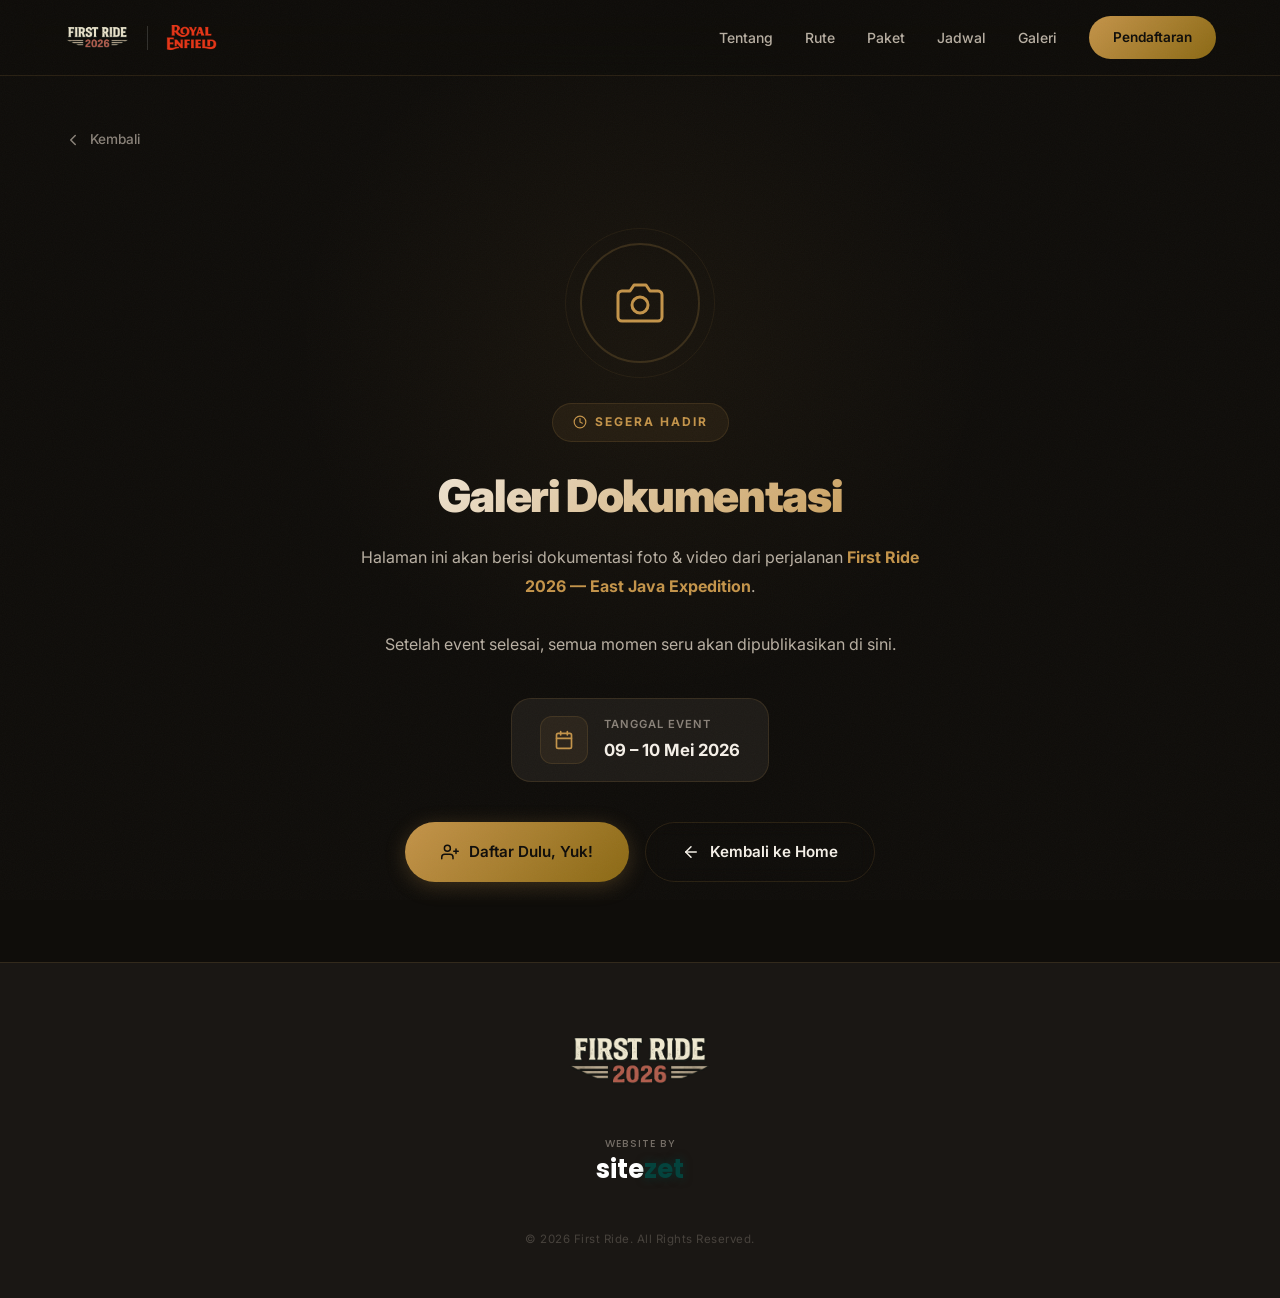
<file: galeri.html>
<!DOCTYPE html>
<html lang="id">

<head>
  <meta charset="UTF-8">
  <meta name="viewport" content="width=device-width, initial-scale=1.0">
  <title>Galeri — FIRST RIDE 2026</title>
  <meta name="description"
    content="Galeri dokumentasi First Ride 2026 – Royal Enfield East Java Expedition. Foto dan video perjalanan touring motor premium dari Surabaya ke kaki Gunung Semeru.">
  <meta name="theme-color" content="#0F0D0A">
  <link rel="preconnect" href="https://fonts.googleapis.com">
  <link rel="preconnect" href="https://fonts.gstatic.com" crossorigin>
  <link
    href="https://fonts.googleapis.com/css2?family=Inter:wght@300;400;500;600;700;800;900&family=Poppins:wght@400;500;600;700&display=swap"
    rel="stylesheet">
  <link rel="stylesheet" href="style.css">
  <link rel="icon" type="image/png" href="assets/images/logore.png">
  <link rel="apple-touch-icon" href="assets/images/logore.png">
</head>

<body>

  <!-- Grain Overlay -->
  <div class="grain-overlay"></div>

  <!-- ==================== NAVBAR ==================== -->
  <nav class="navbar scrolled" id="navbar">
    <div class="container">
      <a href="index.html" class="nav-logo">
        <img src="assets/images/firstride.png" alt="First Ride 2026 Logo">
        <div class="nav-logo-divider"></div>
        <img src="assets/images/royal.png" alt="Royal Logo" class="secondary-logo">
      </a>
      <div class="nav-links" id="navLinks">
        <a href="index.html#about">Tentang</a>
        <a href="index.html#route">Rute</a>
        <a href="index.html#pricing">Paket</a>
        <a href="index.html#rundown">Jadwal</a>
        <a href="galeri.html">Galeri</a>
        <a href="register.html" class="nav-cta">Pendaftaran</a>
      </div>
      <div class="nav-toggle" id="navToggle">
        <span></span>
        <span></span>
        <span></span>
      </div>
    </div>
  </nav>

  <!-- ==================== GALLERY COMING SOON ==================== -->
  <section class="gallery-page" id="galleryPage">
    <div class="container">

      <!-- Back Button -->
      <a href="index.html" class="register-back" id="backBtn">
        <svg viewBox="0 0 24 24" width="18" height="18" fill="none" stroke="currentColor" stroke-width="2"
          stroke-linecap="round" stroke-linejoin="round">
          <polyline points="15 18 9 12 15 6" />
        </svg>
        Kembali
      </a>

      <!-- Coming Soon Content -->
      <div class="gallery-coming-soon">
        <!-- Floating particles -->
        <div class="gallery-particles">
          <div class="g-particle" style="--delay: 0s; --x: 20%; --y: 30%;"></div>
          <div class="g-particle" style="--delay: 1.2s; --x: 75%; --y: 20%;"></div>
          <div class="g-particle" style="--delay: 2.4s; --x: 40%; --y: 70%;"></div>
          <div class="g-particle" style="--delay: 0.6s; --x: 85%; --y: 60%;"></div>
          <div class="g-particle" style="--delay: 1.8s; --x: 15%; --y: 80%;"></div>
          <div class="g-particle" style="--delay: 3s; --x: 60%; --y: 15%;"></div>
        </div>

        <!-- Main Icon -->
        <div class="gallery-icon-wrapper">
          <div class="gallery-icon-ring"></div>
          <div class="gallery-icon-ring gallery-icon-ring--outer"></div>
          <div class="gallery-icon">
            <svg viewBox="0 0 24 24" width="48" height="48" fill="none" stroke="currentColor" stroke-width="1.5"
              stroke-linecap="round" stroke-linejoin="round">
              <path d="M23 19a2 2 0 0 1-2 2H3a2 2 0 0 1-2-2V8a2 2 0 0 1 2-2h4l2-3h6l2 3h4a2 2 0 0 1 2 2z" />
              <circle cx="12" cy="13" r="4" />
            </svg>
          </div>
        </div>

        <div class="gallery-cs-label">
          <svg viewBox="0 0 24 24" width="14" height="14" fill="none" stroke="currentColor" stroke-width="2"
            stroke-linecap="round" stroke-linejoin="round">
            <circle cx="12" cy="12" r="10" />
            <polyline points="12 6 12 12 16 14" />
          </svg>
          Segera Hadir
        </div>

        <h1 class="gallery-cs-title">Galeri Dokumentasi</h1>
        <p class="gallery-cs-desc">
          Halaman ini akan berisi dokumentasi foto & video dari perjalanan
          <strong>First Ride 2026 — East Java Expedition</strong>.
          <br><br>
          Setelah event selesai, semua momen seru akan dipublikasikan di sini.
        </p>

        <!-- Event Date Reminder -->
        <div class="gallery-cs-date">
          <div class="cs-date-icon">
            <svg viewBox="0 0 24 24" width="20" height="20" fill="none" stroke="currentColor" stroke-width="2"
              stroke-linecap="round" stroke-linejoin="round">
              <rect x="3" y="4" width="18" height="18" rx="2" ry="2" />
              <line x1="16" y1="2" x2="16" y2="6" />
              <line x1="8" y1="2" x2="8" y2="6" />
              <line x1="3" y1="10" x2="21" y2="10" />
            </svg>
          </div>
          <div class="cs-date-text">
            <span class="cs-date-label">Tanggal Event</span>
            <span class="cs-date-value">09 – 10 Mei 2026</span>
          </div>
        </div>

        <!-- CTA -->
        <div class="gallery-cs-cta">
          <a href="register.html" class="btn btn-primary">
            <svg viewBox="0 0 24 24" width="18" height="18" fill="none" stroke="currentColor" stroke-width="2"
              stroke-linecap="round" stroke-linejoin="round">
              <path d="M16 21v-2a4 4 0 0 0-4-4H5a4 4 0 0 0-4 4v2" />
              <circle cx="8.5" cy="7" r="4" />
              <line x1="20" y1="8" x2="20" y2="14" />
              <line x1="23" y1="11" x2="17" y2="11" />
            </svg>
            Daftar Dulu, Yuk!
          </a>
          <a href="index.html" class="btn btn-outline">
            <svg viewBox="0 0 24 24" width="18" height="18" fill="none" stroke="currentColor" stroke-width="2"
              stroke-linecap="round" stroke-linejoin="round">
              <line x1="19" y1="12" x2="5" y2="12" />
              <polyline points="12 19 5 12 12 5" />
            </svg>
            Kembali ke Home
          </a>
        </div>
      </div>

    </div>
  </section>

  <!-- ==================== FOOTER ==================== -->
  <footer class="footer">
    <div class="container">
      <div class="footer-content">
        <div class="footer-branding">
          <div class="footer-logo">
            <img src="assets/images/firstride.png" alt="First Ride 2026 Logo">
          </div>
          <div class="footer-credit">
            <div class="credit-label">Website by</div>
            <a href="https://sitezet.com" target="_blank" class="sitezet-brand">
              <span class="site">site</span><span class="zet">zet</span>
            </a>
          </div>
        </div>
        <div class="footer-copy">© 2026 First Ride. All Rights Reserved.</div>
      </div>
    </div>
  </footer>

  <script>
    // Navbar toggle for mobile
    const navToggle = document.getElementById('navToggle');
    const navLinks = document.getElementById('navLinks');
    if (navToggle && navLinks) {
      navToggle.addEventListener('click', () => {
        navLinks.classList.toggle('active');
        navToggle.classList.toggle('active');
      });
      // Close on link click
      navLinks.querySelectorAll('a').forEach(link => {
        link.addEventListener('click', () => {
          navLinks.classList.remove('active');
          navToggle.classList.remove('active');
        });
      });
    }

    // Entrance animations
    window.addEventListener('DOMContentLoaded', () => {
      const backBtn = document.getElementById('backBtn');
      if (backBtn) {
        setTimeout(() => backBtn.classList.add('visible'), 200);
      }

      // Animate coming soon elements
      const elements = document.querySelectorAll('.gallery-icon-wrapper, .gallery-cs-label, .gallery-cs-title, .gallery-cs-desc, .gallery-cs-date, .gallery-cs-cta');
      elements.forEach((el, i) => {
        setTimeout(() => el.classList.add('visible'), 300 + (i * 150));
      });
    });
  </script>

</body>

</html>
</file>
<file: style.css>
/* ============================================
   FIRST RIDE 2026 – Premium Landing Page
   Design System & Styles
   ============================================ */

/* ---------- CSS Custom Properties ---------- */
:root {
  /* Earth Tone Palette */
  --color-primary: #8B6914;
  --color-primary-light: #B8941F;
  --color-primary-dark: #6B4F0E;
  --color-accent: #C4944A;
  --color-accent-light: #D4A85C;
  --color-warm: #A67C52;

  /* Neutrals */
  --color-bg: #0F0D0A;
  --color-bg-elevated: #1A1714;
  --color-bg-card: #1E1B17;
  --color-bg-card-hover: #252219;
  --color-surface: #2A2520;
  --color-border: rgba(196, 148, 74, 0.15);
  --color-border-hover: rgba(196, 148, 74, 0.35);

  /* Text */
  --color-text: #F5F0E8;
  --color-text-secondary: #B8AFA2;
  --color-text-muted: #8A8279;
  --color-text-accent: #D4A85C;

  /* Sizing */
  --max-width: 1200px;
  --section-padding: clamp(60px, 10vw, 120px);
  --card-radius: 16px;
  --radius-sm: 8px;
  --radius-md: 12px;
  --radius-lg: 20px;
  --radius-xl: 28px;

  /* Shadows */
  --shadow-sm: 0 2px 8px rgba(0, 0, 0, 0.15);
  --shadow-md: 0 8px 32px rgba(0, 0, 0, 0.25);
  --shadow-lg: 0 16px 64px rgba(0, 0, 0, 0.35);
  --shadow-glow: 0 0 40px rgba(196, 148, 74, 0.15);

  /* Transitions */
  --transition-fast: 0.2s cubic-bezier(0.4, 0, 0.2, 1);
  --transition-base: 0.3s cubic-bezier(0.4, 0, 0.2, 1);
  --transition-smooth: 0.5s cubic-bezier(0.4, 0, 0.2, 1);
  --transition-slow: 0.8s cubic-bezier(0.16, 1, 0.3, 1);
}

/* ---------- Reset & Base ---------- */
*,
*::before,
*::after {
  margin: 0;
  padding: 0;
  box-sizing: border-box;
}

html {
  scroll-behavior: smooth;
  font-size: 16px;
  -webkit-font-smoothing: antialiased;
  -moz-osx-font-smoothing: grayscale;
  overflow-x: hidden;
}

body {
  font-family: 'Inter', -apple-system, BlinkMacSystemFont, sans-serif;
  background-color: var(--color-bg);
  color: var(--color-text);
  line-height: 1.7;
  overflow-x: hidden;
  width: 100%;
  position: relative;
}

img {
  max-width: 100%;
  height: auto;
  display: block;
}

a {
  text-decoration: none;
  color: inherit;
}

ul {
  list-style: none;
}

/* ---------- Typography ---------- */
h1,
h2,
h3,
h4,
h5,
h6 {
  font-family: 'Inter', sans-serif;
  font-weight: 700;
  line-height: 1.2;
  color: var(--color-text);
}

.section-label {
  display: inline-flex;
  align-items: center;
  gap: 8px;
  font-size: 0.75rem;
  font-weight: 600;
  letter-spacing: 3px;
  text-transform: uppercase;
  color: var(--color-accent);
  margin-bottom: 16px;
  padding: 6px 16px;
  border: 1px solid var(--color-border);
  border-radius: 100px;
  background: rgba(196, 148, 74, 0.06);
}

.section-label svg {
  stroke: var(--color-accent);
  flex-shrink: 0;
}

.section-title {
  font-size: clamp(1.8rem, 4vw, 3rem);
  font-weight: 800;
  margin-bottom: 16px;
  letter-spacing: -0.02em;
}

.section-subtitle {
  font-size: clamp(0.95rem, 1.5vw, 1.1rem);
  color: var(--color-text-secondary);
  max-width: 600px;
  line-height: 1.8;
}

/* ---------- Layout Utilities ---------- */
.container {
  width: 100%;
  max-width: var(--max-width);
  margin: 0 auto;
  padding: 0 24px;
  box-sizing: border-box;
}

@media (max-width: 480px) {
  .container {
    padding: 0 16px;
    max-width: 100% !important;
    width: 100% !important;
    overflow-x: hidden;
  }
}

.section {
  padding: var(--section-padding) 0;
  position: relative;
}

.section-header {
  text-align: center;
  margin-bottom: clamp(40px, 6vw, 72px);
}

.section-header .section-subtitle {
  margin: 0 auto;
}

/* ---------- Scroll Reveal Animations ---------- */
.reveal {
  opacity: 0;
  transform: translateY(40px);
  transition: opacity 0.7s cubic-bezier(0.16, 1, 0.3, 1),
    transform 0.7s cubic-bezier(0.16, 1, 0.3, 1);
}

.reveal.active {
  opacity: 1;
  transform: translateY(0);
}

.reveal-left {
  opacity: 0;
  transform: translateX(-40px);
  transition: opacity 0.7s cubic-bezier(0.16, 1, 0.3, 1),
    transform 0.7s cubic-bezier(0.16, 1, 0.3, 1);
}

.reveal-left.active {
  opacity: 1;
  transform: translateX(0);
}

.reveal-right {
  opacity: 0;
  transform: translateX(40px);
  transition: opacity 0.7s cubic-bezier(0.16, 1, 0.3, 1),
    transform 0.7s cubic-bezier(0.16, 1, 0.3, 1);
}

.reveal-right.active {
  opacity: 1;
  transform: translateX(0);
}

.reveal-scale {
  opacity: 0;
  transform: scale(0.92);
  transition: opacity 0.7s cubic-bezier(0.16, 1, 0.3, 1),
    transform 0.7s cubic-bezier(0.16, 1, 0.3, 1);
}

.reveal-scale.active {
  opacity: 1;
  transform: scale(1);
}

/* Stagger children */
.stagger-children>* {
  transition-delay: calc(var(--child-index, 0) * 0.08s);
}

/* ==========================================
   NAVBAR
   ========================================== */
.navbar {
  position: fixed;
  top: 0;
  left: 0;
  width: 100%;
  z-index: 1000;
  padding: 16px 0;
  transition: all var(--transition-base);
  background: transparent;
}

.navbar.scrolled {
  background: rgba(15, 13, 10, 0.85);
  backdrop-filter: blur(20px) saturate(180%);
  -webkit-backdrop-filter: blur(20px) saturate(180%);
  border-bottom: 1px solid var(--color-border);
  padding: 10px 0;
}

.navbar .container {
  display: flex;
  align-items: center;
  justify-content: space-between;
}

.nav-logo {
  display: flex;
  align-items: center;
  gap: 16px;
}

.nav-logo img {
  height: clamp(40px, 3.5vw, 45px);
  width: auto;
  transition: transform var(--transition-fast);
}

.nav-logo-divider {
  width: 1px;
  height: 24px;
  background: rgba(255, 255, 255, 0.15);
}

.secondary-logo {
  height: clamp(50px, 4.5vw, 55px) !important;
  opacity: 1;
}

/* Hover effect removed per your previous preference, keeping it clean */
.nav-logo {
  cursor: pointer;
}

.nav-links {
  display: flex;
  align-items: center;
  gap: 32px;
}

.nav-links a {
  font-size: 0.875rem;
  font-weight: 500;
  color: var(--color-text-secondary);
  transition: color var(--transition-fast);
  position: relative;
}

.nav-links a::after {
  content: '';
  position: absolute;
  bottom: -4px;
  left: 0;
  width: 0;
  height: 2px;
  background: var(--color-accent);
  transition: width var(--transition-base);
  border-radius: 2px;
}

.nav-links a:hover {
  color: var(--color-text);
}

.nav-links a:hover::after {
  width: 100%;
}

.nav-cta {
  padding: 10px 24px !important;
  background: linear-gradient(135deg, var(--color-accent), var(--color-primary)) !important;
  color: var(--color-bg) !important;
  border-radius: 100px !important;
  font-weight: 600 !important;
  font-size: 0.85rem !important;
  transition: transform var(--transition-fast), box-shadow var(--transition-fast) !important;
}

.nav-cta::after {
  display: none !important;
}

.nav-cta:hover {
  transform: translateY(-2px);
  box-shadow: 0 8px 24px rgba(196, 148, 74, 0.3);
}

/* Mobile Menu Toggle */
.nav-toggle {
  display: none;
  flex-direction: column;
  gap: 5px;
  cursor: pointer;
  padding: 8px;
  z-index: 1001;
}

.nav-toggle span {
  display: block;
  width: 24px;
  height: 2px;
  background: var(--color-text);
  border-radius: 2px;
  transition: all var(--transition-base);
}

.nav-toggle.active span:nth-child(1) {
  transform: rotate(45deg) translate(5px, 5px);
}

.nav-toggle.active span:nth-child(2) {
  opacity: 0;
}

.nav-toggle.active span:nth-child(3) {
  transform: rotate(-45deg) translate(5px, -5px);
}

/* Mobile Navigation */
@media (max-width: 768px) {
  .nav-toggle {
    display: flex;
  }

  .nav-links {
    position: fixed;
    top: 0;
    right: -100%;
    width: 75%;
    max-width: 320px;
    height: 100vh;
    background: rgba(15, 13, 10, 0.98);
    backdrop-filter: blur(20px);
    flex-direction: column;
    justify-content: center;
    gap: 28px;
    padding: 60px 40px;
    transition: right var(--transition-smooth);
    border-left: 1px solid var(--color-border);
  }

  .nav-links.active {
    right: 0;
  }

  .nav-links a {
    font-size: 1.1rem;
  }
}

/* ==========================================
   HERO SECTION
   ========================================== */
.hero {
  position: relative;
  min-height: 100vh;
  display: flex;
  align-items: center;
  justify-content: center;
  overflow: hidden;
}

.hero-bg {
  position: absolute;
  inset: 0;
  z-index: 0;
}

.hero-bg img {
  width: 100%;
  height: 100%;
  object-fit: cover;
  transform: scale(1);
  transition: transform 10s ease;
}

.hero-bg::after {
  content: '';
  position: absolute;
  inset: 0;
  background: linear-gradient(180deg,
      rgba(15, 13, 10, 0.5) 0%,
      rgba(15, 13, 10, 0.5) 50%,
      rgba(15, 13, 10, 0.8) 80%,
      rgba(15, 13, 10, 1) 100%);
  z-index: 1;
}

.hero-content {
  position: relative;
  z-index: 2;
  text-align: center;
  padding: 0 24px;
  max-width: 900px;
}

.hero-logo-container {
  position: relative;
  width: 100%;
  max-width: 520px;
  margin: 0 auto 32px;
  z-index: 2;
}

.hero-logo-container::before {
  content: '';
  position: absolute;
  top: 50%;
  left: 50%;
  transform: translate(-50%, -50%);
  width: 15rem;
  height: 15rem;
  background: radial-gradient(circle, rgba(196, 148, 74, 0.25) 0%, transparent 70%);
  filter: blur(40px);
  z-index: -1;
  border-radius: 50%;
  pointer-events: none;
}

.hero-logo {
  width: 100%;
  max-width: clamp(280px, 60vw, 520px);
  height: auto;
  margin: 0 auto;
  /* Multi-layered shadow for premium depth */
  filter: drop-shadow(0 10px 15px rgba(0, 0, 0, 0.4)) drop-shadow(0 4px 6px rgba(0, 0, 0, 0.2)) drop-shadow(0 0 20px rgba(196, 148, 74, 0.15));
  animation: fadeInUp 0.8s ease 0.2s both;
}

.hero-text-content {
  text-align: center;
  margin-bottom: 48px;
  position: relative;
  z-index: 2;
}

.hero-title {
  font-size: clamp(2.5rem, 8vw, 4.5rem);
  font-weight: 900;
  color: #fff;
  line-height: 1.1;
  letter-spacing: -2px;
  text-transform: capitalize;
  margin-bottom: 16px;
  animation: fadeInUp 0.8s ease 0.4s both;
  text-shadow: 0 4px 12px rgba(0, 0, 0, 0.5);
}

.hero-subtitle {
  font-size: clamp(1.1rem, 3vw, 1.5rem);
  font-weight: 500;
  color: var(--color-accent);
  opacity: 0.9;
  letter-spacing: 4px;
  text-transform: uppercase;
  animation: fadeInUp 0.8s ease 0.6s both;
}

/* Hero Mission Dashboard (HUD Style) */
.hero-dashboard {
  display: flex;
  flex-direction: column;
  align-items: center;
  gap: 24px;
  margin-bottom: 56px;
  position: relative;
  z-index: 2;
  animation: fadeInUp 0.8s ease 0.8s both;
}

/* Floating Gauge (Countdown) */
.dashboard-gauge {
  position: relative;
  padding: 18px 40px;
  background: rgba(196, 148, 74, 0.05);
  border: 1px solid rgba(196, 148, 74, 0.15);
  border-radius: var(--radius-md);
  backdrop-filter: blur(12px);
  -webkit-backdrop-filter: blur(12px);
  display: flex;
  flex-direction: column;
  align-items: center;
  transition: all var(--transition-base);
  margin-top: 10px;
}

/* Corner HUD Accents */
.dashboard-gauge::before,
.dashboard-gauge::after {
  content: '';
  position: absolute;
  width: 12px;
  height: 12px;
  border-color: var(--color-accent);
  border-style: solid;
  opacity: 0.6;
}

.dashboard-gauge::before {
  top: -2px;
  left: -2px;
  border-width: 2px 0 0 2px;
}

.dashboard-gauge::after {
  bottom: -2px;
  right: -2px;
  border-width: 0 2px 2px 0;
}

.dashboard-gauge:hover {
  background: rgba(196, 148, 74, 0.1);
  border-color: rgba(196, 148, 74, 0.4);
  transform: translateY(-2px);
}

.gauge-header {
  font-family: 'Courier New', Courier, monospace;
  font-size: 0.65rem;
  font-weight: 700;
  letter-spacing: 2px;
  color: var(--color-text-muted);
  margin-bottom: 8px;
  text-transform: uppercase;
}

.gauge-body {
  display: flex;
  align-items: center;
  gap: 12px;
  font-size: 2.2rem;
  font-weight: 900;
  color: var(--color-accent);
  line-height: 1;
}

.gauge-bracket {
  color: rgba(196, 148, 74, 0.4);
  font-weight: 300;
  font-family: serif;
}

.gauge-value {
  letter-spacing: -1px;
}

.gauge-glow {
  position: absolute;
  inset: 0;
  border-radius: inherit;
  box-shadow: 0 0 20px rgba(196, 148, 74, 0.2);
  animation: pulseGlow 3s infinite ease-in-out;
  pointer-events: none;
}

@keyframes pulseGlow {

  0%,
  100% {
    opacity: 0.3;
    transform: scale(1);
  }

  50% {
    opacity: 0.7;
    transform: scale(1.02);
  }
}

/* Base Info Bar */
.dashboard-info {
  display: flex;
  align-items: center;
  background: rgba(30, 27, 23, 0.5);
  backdrop-filter: blur(20px);
  -webkit-backdrop-filter: blur(20px);
  border: 1px solid rgba(255, 255, 255, 0.05);
  border-radius: 100px;
  padding: 10px 40px;
  gap: 32px;
  box-shadow: 0 10px 30px rgba(0, 0, 0, 0.3);
  animation: floatInfo 4s ease-in-out infinite;
}

@keyframes floatInfo {

  0%,
  100% {
    transform: translateY(0);
  }

  50% {
    transform: translateY(-8px);
  }
}

.info-segment {
  display: flex;
  flex-direction: column;
  gap: 4px;
}

.info-label {
  font-family: 'Courier New', Courier, monospace;
  font-size: 0.6rem;
  font-weight: 600;
  color: var(--color-text-muted);
  letter-spacing: 1.5px;
  text-transform: uppercase;
}

.info-content {
  display: flex;
  align-items: center;
  gap: 8px;
  font-size: 0.85rem;
  font-weight: 600;
  color: var(--color-text);
}

.info-content svg {
  width: 14px;
  height: 14px;
  color: var(--color-accent);
  opacity: 0.8;
}

.info-divider {
  width: 1px;
  height: 24px;
  background: rgba(255, 255, 255, 0.1);
}

.text-nowrap {
  white-space: nowrap;
}

/* CTA Buttons */
.hero-cta {
  display: flex;
  justify-content: center;
  gap: 16px;
  animation: fadeInUp 0.8s ease 0.8s both;
  flex-wrap: wrap;
}

.btn {
  display: inline-flex;
  align-items: center;
  gap: 10px;
  padding: 16px 36px;
  border-radius: 100px;
  font-size: 0.95rem;
  font-weight: 600;
  cursor: pointer;
  border: none;
  transition: all var(--transition-base);
  text-decoration: none;
  font-family: 'Inter', sans-serif;
}

.btn-primary {
  background: linear-gradient(135deg, var(--color-accent), var(--color-primary));
  color: var(--color-bg);
  box-shadow: 0 4px 20px rgba(196, 148, 74, 0.25);
  position: relative;
  overflow: hidden;
}

.btn-primary::after {
  content: '';
  position: absolute;
  top: 0;
  left: -100%;
  width: 50%;
  height: 100%;
  background: linear-gradient(90deg, transparent, rgba(255, 255, 255, 0.4), transparent);
  transform: skewX(-20deg);
  animation: shineHover 3s infinite;
}

@keyframes shineHover {
  0% {
    left: -100%;
  }

  20% {
    left: 200%;
  }

  100% {
    left: 200%;
  }
}

.btn-primary:hover {
  transform: translateY(-3px);
  box-shadow: 0 8px 32px rgba(196, 148, 74, 0.5), 0 0 15px var(--color-accent);
}

.btn-outline {
  background: transparent;
  color: var(--color-text);
  border: 1px solid var(--color-border);
  backdrop-filter: blur(8px);
}

.btn-outline:hover {
  border-color: var(--color-accent);
  color: var(--color-accent);
  transform: translateY(-3px);
}

.btn svg {
  width: 18px;
  height: 18px;
}

/* Scroll Indicator */
.hero-scroll {
  position: absolute;
  bottom: 20px;
  /* Diturunkan sedikit agar tidak menempel tombol */
  left: 0;
  right: 0;
  margin: 0 auto;
  width: fit-content;
  z-index: 2;
  display: flex;
  flex-direction: column;
  align-items: center;
  gap: 8px;
  animation: fadeInUp 1s ease 1.2s both;
}

.hero-scroll span {
  font-size: 0.7rem;
  letter-spacing: 2px;
  text-transform: uppercase;
  color: var(--color-text-muted);
}

.scroll-line {
  width: 1px;
  height: 40px;
  background: linear-gradient(180deg, var(--color-accent), transparent);
  position: relative;
  overflow: hidden;
}

.scroll-line::after {
  content: '';
  position: absolute;
  top: -100%;
  width: 100%;
  height: 60%;
  background: var(--color-accent);
  animation: scrollDown 2s infinite;
}

@keyframes scrollDown {
  0% {
    top: -60%;
  }

  100% {
    top: 100%;
  }
}

@keyframes fadeInDown {
  from {
    opacity: 0;
    transform: translateY(-20px);
  }

  to {
    opacity: 1;
    transform: translateY(0);
  }
}

@keyframes fadeInUp {
  from {
    opacity: 0;
    transform: translateY(30px);
  }

  to {
    opacity: 1;
    transform: translateY(0);
  }
}

/* ==========================================
   ABOUT SECTION
   ========================================== */
.about {
  background: var(--color-bg);
  position: relative;
}

.about-grid {
  display: grid;
  grid-template-columns: 1fr 1fr;
  gap: 64px;
  align-items: center;
}

.about-image {
  position: relative;
  border-radius: var(--radius-lg);
  overflow: hidden;
  aspect-ratio: 4/3;
}

.about-image img {
  width: 100%;
  height: 100%;
  object-fit: cover;
  transition: transform var(--transition-slow);
}

.about-image:hover img {
  transform: scale(1.05);
}

.about-image::before {
  content: '';
  position: absolute;
  inset: 0;
  border: 1px solid var(--color-border);
  border-radius: var(--radius-lg);
  z-index: 1;
  pointer-events: none;
}

.about-content .section-label {
  margin-bottom: 16px;
}

.about-content .section-title {
  text-align: left;
  margin-bottom: 20px;
}

.about-text {
  font-size: 1rem;
  color: var(--color-text-secondary);
  line-height: 1.9;
  margin-bottom: 32px;
}

.about-stats {
  display: grid;
  grid-template-columns: repeat(2, 1fr);
  gap: 24px;
  margin-top: 50px;
}

.stat-item {
  text-align: left;
  padding: 32px;
  background: linear-gradient(145deg, #1f1a14, #15120e);
  border-radius: var(--radius-xl);
  border: 1px solid rgba(196, 148, 74, 0.1);
  box-shadow: 0 15px 35px rgba(0, 0, 0, 0.4);
  transition: all 0.4s cubic-bezier(0.165, 0.84, 0.44, 1);
  display: flex;
  flex-direction: row;
  align-items: center;
  gap: 24px;
  position: relative;
  overflow: hidden;
}

.stat-item::after {
  content: '';
  position: absolute;
  top: 0;
  left: 0;
  width: 100%;
  height: 100%;
  background: radial-gradient(circle at top right, rgba(196, 148, 74, 0.05), transparent 70%);
  pointer-events: none;
}

.stat-item:hover {
  transform: translateY(-8px);
  border-color: rgba(196, 148, 74, 0.3);
  box-shadow: 0 25px 50px rgba(0, 0, 0, 0.5), 0 0 20px rgba(196, 148, 74, 0.1);
  background: linear-gradient(145deg, #241e17, #181410);
}

.stat-icon {
  width: 64px;
  height: 64px;
  flex-shrink: 0;
  border-radius: 16px;
  background: rgba(196, 148, 74, 0.1);
  display: flex;
  align-items: center;
  justify-content: center;
  color: var(--color-accent);
  border: 1px solid rgba(196, 148, 74, 0.15);
  transition: all 0.3s ease;
  padding: 14px;
}

.stat-item:hover .stat-icon {
  background: var(--color-accent);
  color: var(--color-bg);
  transform: scale(1.05) rotate(-3deg);
  box-shadow: 0 0 15px rgba(196, 148, 74, 0.3);
}

.stat-content {
  display: flex;
  flex-direction: column;
  gap: 15px;
}

.stat-value {
  font-size: 2.75rem;
  font-weight: 800;
  color: #ffffff;
  line-height: 1;
  letter-spacing: -1px;
}

.stat-value span {
  font-size: 1rem;
  font-weight: 600;
  color: var(--color-accent);
  text-transform: uppercase;
  letter-spacing: 2px;
  margin-left: 8px;
}

.stat-desc {
  font-size: 0.9rem;
  color: rgba(255, 255, 255, 0.7);
  line-height: 1.4;
  font-weight: 400;
  max-width: 100%;
}

@media (max-width: 1200px) {
  .stat-item {
    padding: 24px;
    gap: 16px;
  }

  .stat-value {
    font-size: 2.25rem;
  }
}

@media (max-width: 768px) {
  .about-grid {
    grid-template-columns: 1fr;
    gap: 36px;
  }

  .about-content .section-title {
    text-align: center;
  }

  .about-content {
    text-align: center;
  }

  .about-content .section-subtitle {
    margin: 0 auto 20px;
  }

  .about-stats {
    grid-template-columns: repeat(2, 1fr);
    gap: 12px;
    margin-top: 32px;
  }

  .stat-item {
    flex-direction: column;
    padding: 24px 12px;
    text-align: center;
    align-items: center;
    gap: 16px;
  }

  .stat-content {
    align-items: center;
  }

  .stat-value {
    font-size: 1.6rem;
    display: flex;
    flex-direction: column;
    align-items: center;
    gap: 4px;
  }

  .stat-value span {
    font-size: 0.75rem;
    margin-left: 0;
  }

  .stat-desc {
    font-size: 0.75rem;
    line-height: 1.3;
  }
}

/* ==========================================
   ROUTE & DESTINATION
   ========================================== */
.route {
  background: var(--color-bg-elevated);
  position: relative;
}

.route::before {
  content: '';
  position: absolute;
  top: 0;
  left: 0;
  right: 0;
  height: 1px;
  background: linear-gradient(90deg, transparent, var(--color-border), transparent);
}

/* Route Map Internal Visual */
.route-map-visual {
  position: relative;
  width: 100%;
  aspect-ratio: 21/9;
  border-radius: calc(var(--radius-xl) - 8px);
  overflow: hidden;
}

.actual-map-img {
  width: 100%;
  height: 100%;
  object-fit: cover;
  transition: transform var(--transition-slow);
}

.route-overlay-fade {
  position: absolute;
  inset: 0;
  background: linear-gradient(to top, rgba(15, 13, 10, 0.95) 0%, rgba(15, 13, 10, 0.2) 50%, transparent 100%);
  z-index: 1;
  pointer-events: none;
}

.route-map-card:hover .actual-map-img {
  transform: scale(1.05);
}

@media (max-width: 768px) {
  .route-map-visual {
    aspect-ratio: 4/3;
  }
}

/* ---------- Route Timeline (Infinite Journey Loop) ---------- */
.route-timeline-wrapper {
  background: var(--color-bg-card);
  border: 1px solid var(--color-border);
  border-radius: var(--radius-xl);
  padding: 40px 24px;
  margin: 48px auto 60px;
  max-width: 1100px;
  position: relative;
  box-shadow: 0 10px 30px rgba(0, 0, 0, 0.2);
  background: linear-gradient(145deg, rgba(30, 27, 23, 1) 0%, rgba(20, 18, 15, 1) 100%);
}

.route-timeline {
  display: flex;
  align-items: center;
  justify-content: center;
  gap: 0;
  margin: 0 auto;
  position: relative;
}

.route-node {
  display: flex;
  flex-direction: column;
  align-items: center;
  position: relative;
  z-index: 2;
  width: 140px;
}

.node-dot {
  width: 16px;
  height: 16px;
  background: var(--color-accent);
  border-radius: 50%;
  border: 3px solid var(--color-bg);
  box-shadow: 0 0 15px rgba(196, 148, 74, 0.4);
  transition: all var(--transition-base);
  /* Looping Pulse Animation */
  animation: nodeJump 11s infinite both;
  animation-delay: calc(var(--index) * 1s);
}

@keyframes nodeJump {

  0%,
  10% {
    transform: scale(1);
    background: var(--color-accent);
    box-shadow: 0 0 15px rgba(196, 148, 74, 0.4);
  }

  5% {
    transform: scale(1.6);
    background: #fff;
    box-shadow: 0 0 25px var(--color-accent);
  }
}

.node-city {
  position: absolute;
  top: 32px;
  font-size: 1.1rem;
  font-weight: 700;
  color: var(--color-text-secondary);
  white-space: nowrap;
  letter-spacing: 0.5px;
  transition: all var(--transition-base);
}

.route-path-line {
  height: 2px;
  flex: 1;
  background: rgba(196, 148, 74, 0.15);
  position: relative;
  top: 0;
  z-index: 1;
  overflow: hidden;
}

.route-path-line::after {
  content: '';
  position: absolute;
  top: 0;
  left: -100%;
  width: 100%;
  height: 100%;
  background: linear-gradient(90deg, transparent, #fff, transparent);
  /* Looping Flow Animation */
  animation: lineTravel 11s infinite both linear;
  animation-delay: calc(var(--index) * 1s);
}

@keyframes lineTravel {
  0% {
    left: -100%;
  }

  10% {
    left: 100%;
  }

  11%,
  100% {
    left: 100%;
  }
}

@media (max-width: 992px) {
  .route-node {
    width: 100px;
  }

  .node-city {
    font-size: 0.95rem;
  }
}

@media (max-width: 768px) {
  .route-timeline-wrapper {
    margin: 32px 0 48px;
    padding: 32px 20px;
  }

  .route-timeline {
    flex-direction: column;
    align-items: center;
    padding-left: 0;
    margin: 0;
    gap: 0;
  }

  .route-node {
    flex-direction: column;
    width: auto;
    height: auto;
    justify-content: center;
    gap: 8px;
  }

  .route-path-line {
    width: 2px;
    height: 32px;
    min-width: 2px;
    flex: none;
    margin: 4px 0;
  }

  .route-path-line::after {
    width: 100%;
    height: 100%;
    top: -100%;
    left: 0;
    background: linear-gradient(180deg, transparent, #fff, transparent);
    animation-name: lineTravelVertical;
  }

  @keyframes lineTravelVertical {
    0% {
      top: -100%;
    }

    10% {
      top: 100%;
    }

    11%,
    100% {
      top: 100%;
    }
  }

  .node-city {
    position: static;
    font-size: 1rem;
    text-align: center;
  }
}

/* Custom Map Link Card */
.route-map-link {
  display: block;
  text-decoration: none;
  margin-bottom: 16px;
}

.route-map-card {
  position: relative;
  background: var(--color-bg-card);
  border: 1px solid var(--color-border);
  border-radius: var(--radius-xl);
  padding: 8px;
  overflow: hidden;
  transition: all var(--transition-smooth);
}

.route-map-card:hover {
  transform: translateY(-5px) scale(1.01);
  border-color: var(--color-accent);
  box-shadow: 0 20px 40px rgba(0, 0, 0, 0.4), 0 0 30px rgba(196, 148, 74, 0.15);
}

.route-map-bg {
  position: absolute;
  inset: 0;
  background-image:
    radial-gradient(circle at 50% 50%, rgba(196, 148, 74, 0.05) 0%, transparent 60%),
    linear-gradient(rgba(255, 255, 255, 0.03) 1px, transparent 1px),
    linear-gradient(90deg, rgba(255, 255, 255, 0.03) 1px, transparent 1px);
  background-size: 100% 100%, 40px 40px, 40px 40px;
  z-index: 0;
  opacity: 0.5;
  transition: opacity var(--transition-base);
}

.route-map-card:hover .route-map-bg {
  opacity: 0.8;
  animation: bgPan 20s linear infinite;
}

@keyframes bgPan {
  from {
    background-position: 0 0, 0 0, 0 0;
  }

  to {
    background-position: 0 0, 40px 40px, 40px 40px;
  }
}

.route-map-cta {
  position: absolute;
  bottom: 24px;
  right: 32px;
  display: flex;
  align-items: center;
  gap: 8px;
  background: rgba(15, 13, 10, 0.8);
  backdrop-filter: blur(8px);
  padding: 10px 20px;
  border-radius: 100px;
  border: 1px solid var(--color-border);
  font-size: 0.85rem;
  font-weight: 600;
  color: var(--color-text);
  z-index: 2;
  transition: all var(--transition-base);
}

.route-map-cta svg {
  color: var(--color-accent);
  transition: color var(--transition-base);
}

.route-map-card:hover .route-map-cta {
  background: var(--color-accent);
  color: var(--color-bg);
  border-color: var(--color-accent);
}

.route-map-card:hover .route-map-cta svg {
  color: var(--color-bg);
}

@media (max-width: 768px) {
  .route-map-card {
    padding: 6px;
  }

  .route-map-cta {
    right: 50%;
    transform: translateX(50%);
    bottom: 16px;
    width: max-content;
  }
}

/* Destination Cards */
.destination-grid {
  display: grid;
  grid-template-columns: repeat(3, 1fr);
  gap: 24px;
}

.destination-card {
  background: var(--color-bg-card);
  border-radius: var(--radius-lg);
  overflow: hidden;
  border: 1px solid var(--color-border);
  transition: all var(--transition-base);
  cursor: default;
}

.destination-card:hover {
  transform: translateY(-8px);
  border-color: var(--color-accent);
  box-shadow: 0 20px 40px rgba(0, 0, 0, 0.4), 0 0 20px rgba(196, 148, 74, 0.2);
}

.destination-card-img {
  aspect-ratio: 16/10;
  overflow: hidden;
  position: relative;
}

.destination-card-img::after {
  content: '';
  position: absolute;
  inset: 0;
  background: linear-gradient(to top, rgba(0, 0, 0, 0.5), transparent);
  opacity: 0;
  transition: opacity var(--transition-base);
  z-index: 1;
  pointer-events: none;
}

.destination-card:hover .destination-card-img::after {
  opacity: 1;
}

.destination-card-img img {
  width: 100%;
  height: 100%;
  object-fit: cover;
  transition: transform var(--transition-smooth);
}

.destination-card:hover .destination-card-img img {
  transform: scale(1.1);
}

.destination-card-img .card-tag {
  position: absolute;
  top: 16px;
  left: 16px;
  padding: 4px 12px;
  background: rgba(15, 13, 10, 0.7);
  backdrop-filter: blur(8px);
  border-radius: 100px;
  font-size: 0.7rem;
  font-weight: 600;
  color: var(--color-accent);
  text-transform: uppercase;
  letter-spacing: 1px;
  border: 1px solid rgba(196, 148, 74, 0.2);
}

.destination-card-body {
  padding: 24px;
}

.destination-card-body h3 {
  font-size: 1.15rem;
  margin-bottom: 8px;
  font-weight: 700;
}

.destination-card-body p {
  font-size: 0.9rem;
  color: var(--color-text-secondary);
  line-height: 1.7;
}

@media (max-width: 768px) {
  .destination-grid {
    grid-template-columns: 1fr;
    gap: 20px;
  }

  .route-path {
    flex-direction: column;
    gap: 0;
  }

  .route-connector {
    width: 2px;
    height: 36px;
    top: 0;
    margin: -4px 0;
    background: linear-gradient(180deg, var(--color-accent), rgba(196, 148, 74, 0.3));
  }
}

/* ==========================================
   PRICING SECTION — Unified Card
   ========================================== */
.pricing {
  background: var(--color-bg);
  position: relative;
  overflow: hidden;
  padding-bottom: 20px;
}

.pricing::before {
  content: '';
  position: absolute;
  top: 50%;
  left: 50%;
  transform: translate(-50%, -50%);
  width: 600px;
  height: 600px;
  background: radial-gradient(circle, rgba(196, 148, 74, 0.06) 0%, transparent 70%);
  pointer-events: none;
  z-index: 0;
}

/* ---------- Unified Card Container ---------- */
.pricing-unified {
  max-width: 800px;
  margin: 0 auto;
  background: linear-gradient(165deg, rgba(30, 27, 23, 0.98), rgba(15, 13, 10, 1));
  border-radius: var(--radius-xl);
  border: 1px solid rgba(196, 148, 74, 0.2);
  overflow: hidden;
  position: relative;
  z-index: 1;
  box-shadow: 0 30px 80px rgba(0, 0, 0, 0.6), 0 0 50px rgba(196, 148, 74, 0.05);
  display: flex;
  flex-direction: column;
}

.pricing-unified .section-header {
  padding: 64px 48px 0;
  margin-bottom: 24px;
}

.pricing-unified .section-title {
  font-size: clamp(1.5rem, 4vw, 2.2rem);
  margin-bottom: 12px;
}

.pricing-unified .section-subtitle {
  font-size: 0.9rem;
  opacity: 0.7;
}

/* Card Lighting Effect */
.pricing-unified::before {
  content: '';
  position: absolute;
  top: -20%;
  left: 50%;
  transform: translateX(-50%);
  width: 100%;
  height: 140%;
  background: radial-gradient(circle at 50% 0%, rgba(196, 148, 74, 0.08) 0%, transparent 60%);
  pointer-events: none;
  z-index: 0;
}

/* Subtle sheen animation */
.pricing-unified::after {
  content: '';
  position: absolute;
  top: -50%;
  left: -50%;
  width: 200%;
  height: 200%;
  background: linear-gradient(45deg, transparent 45%, rgba(196, 148, 74, 0.025) 50%, transparent 55%);
  transform: rotate(45deg);
  animation: ticketSheen 8s infinite;
  pointer-events: none;
  z-index: 0;
}

/* Badge */
.pricing-badge {
  position: relative;
  width: fit-content;
  margin: 0 auto 16px;
  padding: 5px 16px;
  background: linear-gradient(135deg, var(--color-accent), var(--color-primary));
  color: var(--color-bg);
  font-size: 0.68rem;
  font-weight: 700;
  letter-spacing: 1.5px;
  text-transform: uppercase;
  border-radius: 100px;
  z-index: 3;
  box-shadow: 0 4px 16px rgba(196, 148, 74, 0.35);
  animation: badgePulse 3s infinite ease-in-out;
}

@keyframes badgePulse {

  0%,
  100% {
    box-shadow: 0 4px 16px rgba(196, 148, 74, 0.35);
  }

  50% {
    box-shadow: 0 4px 24px rgba(196, 148, 74, 0.55);
  }
}

/* ---------- Pricing Options ---------- */
.pricing-options {
  padding: 40px 48px 64px;
  display: flex;
  justify-content: center;
  align-items: center;
  position: relative;
  z-index: 1;
}

.participant-card {
  text-align: center;
  width: 100%;
  display: flex;
  flex-direction: column;
  gap: 16px;
  animation: floatInfo 6s ease-in-out infinite;
}

.option-label {
  font-size: 0.85rem;
  font-weight: 700;
  color: var(--color-accent);
  letter-spacing: 4px;
  text-transform: uppercase;
  opacity: 0.8;
}

.option-price {
  display: flex;
  align-items: baseline;
  justify-content: center;
  gap: 12px;
}

.option-price .currency {
  font-size: 1.5rem;
  font-weight: 800;
  color: var(--color-text);
  opacity: 0.9;
}

.option-price .amount {
  font-size: 5rem;
  font-weight: 900;
  color: #fff;
  line-height: 1;
  letter-spacing: -0.03em;
  background: linear-gradient(180deg, #FFFFFF 40%, rgba(196, 148, 74, 0.8) 100%);
  -webkit-background-clip: text;
  -webkit-text-fill-color: transparent;
  filter: drop-shadow(0 0 15px rgba(196, 148, 74, 0.3));
  transition: all 0.5s ease;
}

.option-price .amount.glow {
  animation: pulse-glow 3s infinite ease-in-out;
  filter: drop-shadow(0 0 25px rgba(196, 148, 74, 0.5));
}

.option-price .per {
  font-size: 1.1rem;
  color: var(--color-text-muted);
  font-weight: 500;
  opacity: 0.6;
}

@keyframes pulse-glow {

  0%,
  100% {
    filter: drop-shadow(0 0 15px rgba(196, 148, 74, 0.3));
    transform: scale(1);
  }

  50% {
    filter: drop-shadow(0 0 30px rgba(196, 148, 74, 0.6));
    transform: scale(1.02);
  }
}

.reveal-pricing {
  opacity: 0;
  transform: translateY(60px);
  transition: opacity 1.2s cubic-bezier(0.16, 1, 0.3, 1),
    transform 1.2s cubic-bezier(0.16, 1, 0.3, 1);
}

.reveal-pricing.active {
  opacity: 1;
  transform: translateY(0);
}

/* ---------- Separator ---------- */
.pricing-separator {
  position: relative;
  text-align: center;
  padding: 0 48px;
  z-index: 1;
}

.pricing-separator::before {
  content: '';
  position: absolute;
  top: 50%;
  left: 48px;
  right: 48px;
  height: 1px;
  background: linear-gradient(90deg, transparent, rgba(196, 148, 74, 0.2), transparent);
}

.pricing-separator span {
  display: inline-block;
  position: relative;
  padding: 0 20px;
  background: rgba(26, 23, 20, 1);
  font-size: 0.72rem;
  font-weight: 700;
  letter-spacing: 2px;
  text-transform: uppercase;
  color: var(--color-accent);
}

/* ---------- Features List Compact ---------- */
.pricing-included-subtitle {
  text-align: center;
  font-size: 0.85rem;
  color: var(--color-text-muted);
  margin-top: 8px;
  margin-bottom: -16px;
  position: relative;
  z-index: 1;
}

.features-compact {
  display: grid;
  grid-template-columns: 1fr 1fr;
  gap: 16px 24px;
  padding: 40px 48px;
  list-style: none;
  margin: 0;
  position: relative;
  z-index: 1;
}

.features-compact li {
  display: flex;
  align-items: center;
  gap: 14px;
  background: rgba(196, 148, 74, 0.04);
  border: 1px solid rgba(196, 148, 74, 0.08);
  padding: 16px 20px;
  border-radius: var(--radius-md);
  transition: all var(--transition-fast);
}

.features-compact li:hover {
  background: rgba(196, 148, 74, 0.08);
  border-color: rgba(196, 148, 74, 0.15);
  transform: translateY(-2px);
}

.features-compact .feat-full {
  grid-column: 1 / -1;
}

.features-compact .feat-icon {
  width: 36px;
  height: 36px;
  min-width: 36px;
  border-radius: 50%;
  background: rgba(196, 148, 74, 0.1);
  color: var(--color-accent);
  display: flex;
  align-items: center;
  justify-content: center;
}

.features-compact .feat-icon svg {
  width: 18px;
  height: 18px;
}

.features-compact .feat-text {
  font-size: 0.95rem;
  color: var(--color-text-secondary);
  line-height: 1.4;
}

.features-compact .feat-text strong {
  display: block;
  color: var(--color-text);
  font-size: 1.05rem;
  font-weight: 700;
  margin-bottom: 2px;
}

/* ---------- Value Statement ---------- */
.pricing-value-statement {
  background: linear-gradient(135deg, rgba(196, 148, 74, 0.06), rgba(196, 148, 74, 0.1));
  border-left: 3px solid var(--color-accent);
  padding: 24px 28px;
  border-radius: var(--radius-sm);
  margin: 0 48px 32px;
  display: flex;
  align-items: flex-start;
  gap: 14px;
  position: relative;
  z-index: 1;
}

.pricing-value-statement.highlight {
  background: linear-gradient(135deg, rgba(196, 148, 74, 0.1), rgba(196, 148, 74, 0.18));
  border: 1px solid rgba(196, 148, 74, 0.4);
  box-shadow: 0 4px 24px rgba(196, 148, 74, 0.15);
}

.pricing-value-statement svg {
  color: var(--color-accent);
  flex-shrink: 0;
  margin-top: 2px;
  opacity: 0.8;
}

.pricing-value-statement p {
  font-size: 0.95rem;
  font-weight: 500;
  color: var(--color-accent-light);
  line-height: 1.7;
  font-style: italic;
}



/* ---------- Pricing CTA ---------- */
.pricing-cta {
  text-align: center;
  padding: 0 48px 48px;
  position: relative;
  z-index: 1;
}

.pricing-deadline {
  font-size: 0.85rem;
  color: var(--color-text-secondary);
  margin-bottom: 16px;
  font-weight: 500;
  letter-spacing: 0.3px;
  padding: 10px 20px;
  background: rgba(196, 148, 74, 0.06);
  border: 1px dashed rgba(196, 148, 74, 0.25);
  border-radius: var(--radius-md);
  display: inline-block;
}

.pricing-deadline strong {
  color: var(--color-accent);
  font-weight: 700;
}

.pricing-urgency {
  font-size: 0.85rem;
  color: var(--color-text-secondary);
  margin-bottom: 12px;
  font-weight: 500;
  letter-spacing: 0.5px;
}

.pricing-cta .btn {
  display: inline-flex;
  padding: 18px 52px;
  font-size: 1.1rem;
  font-weight: 700;
  letter-spacing: 0.5px;
}

.pricing-cta .btn:hover {
  transform: translateY(-3px) scale(1.02);
}

/* ---------- "Per Orang" Text ---------- */
.pricing-main-per {
  font-size: 0.92rem;
  font-weight: 500;
  color: var(--color-text-secondary);
  letter-spacing: 0.5px;
  margin-bottom: 6px;
}

/* ---------- Room Info ---------- */
.pricing-room-info {
  display: flex;
  align-items: center;
  gap: 14px;
  padding: 18px 48px;
  background: rgba(196, 148, 74, 0.04);
  border-bottom: 1px solid rgba(196, 148, 74, 0.1);
  position: relative;
  z-index: 1;
}

.room-info-icon {
  width: 40px;
  height: 40px;
  min-width: 40px;
  border-radius: 50%;
  display: flex;
  align-items: center;
  justify-content: center;
  background: rgba(196, 148, 74, 0.08);
  border: 1px solid rgba(196, 148, 74, 0.15);
  color: var(--color-accent);
}

.room-info-label {
  font-size: 0.72rem;
  font-weight: 700;
  letter-spacing: 1.5px;
  text-transform: uppercase;
  color: var(--color-text-muted);
  margin-bottom: 2px;
}

.room-info-text {
  font-size: 0.95rem;
  font-weight: 600;
  color: var(--color-text-secondary);
}

/* ---------- Private Room Upgrade ---------- */
.pricing-upgrade {
  margin: 0 48px;
  padding: 20px 24px;
  background: linear-gradient(135deg, rgba(196, 148, 74, 0.06), rgba(196, 148, 74, 0.12));
  border: 1px solid rgba(196, 148, 74, 0.2);
  border-radius: var(--radius-md);
  position: relative;
  z-index: 1;
  margin-top: 20px;
  margin-bottom: 8px;
  transition: all var(--transition-fast);
}

.pricing-upgrade:hover {
  border-color: rgba(196, 148, 74, 0.35);
  background: linear-gradient(135deg, rgba(196, 148, 74, 0.08), rgba(196, 148, 74, 0.16));
  transform: translateY(-2px);
  box-shadow: 0 8px 24px rgba(196, 148, 74, 0.1);
}

.upgrade-header {
  display: flex;
  align-items: center;
  gap: 12px;
}

.upgrade-icon {
  width: 36px;
  height: 36px;
  min-width: 36px;
  border-radius: 50%;
  display: flex;
  align-items: center;
  justify-content: center;
  background: rgba(196, 148, 74, 0.15);
  color: var(--color-accent);
}

.upgrade-icon svg {
  width: 18px;
  height: 18px;
}

.upgrade-title {
  font-size: 0.95rem;
  font-weight: 700;
  color: var(--color-text);
  flex: 1;
}

.upgrade-price {
  font-size: 1.1rem;
  font-weight: 800;
  color: var(--color-accent);
  letter-spacing: -0.02em;
}

.upgrade-desc {
  font-size: 0.82rem;
  color: var(--color-text-muted);
  margin-top: 8px;
  padding-left: 48px;
  line-height: 1.5;
}

/* ---------- Pricing Responsive ---------- */
@media (max-width: 768px) {
  .pricing-unified {
    border-radius: var(--radius-lg);
  }

  .pricing-strip {
    padding: 40px 28px 32px;
  }

  .pricing-main {
    padding-right: 20px;
  }

  .pricing-main-price .amount {
    font-size: 3.8rem;
  }

  .pricing-main-price .currency {
    font-size: 1.2rem;
    margin-top: 8px;
  }

  .pricing-secondary {
    padding-left: 20px;
  }

  .pricing-secondary-price .amount {
    font-size: 2.2rem;
  }

  .pricing-passenger-bar {
    padding: 16px 28px;
  }

  .pricing-separator {
    padding: 0 28px;
  }

  .pricing-separator::before {
    left: 28px;
    right: 28px;
  }

  .features-compact {
    grid-template-columns: 1fr;
    gap: 16px;
    padding: 32px 28px;
  }

  .pricing-value-statement {
    margin: 0 28px 32px;
    padding: 20px 20px;
    flex-direction: column;
    align-items: center;
    text-align: center;
    gap: 10px;
  }

  .pricing-value-statement p {
    font-size: 0.88rem;
  }

  .pricing-unified .section-header {
    padding: 48px 32px 0;
  }

  .pricing-options {
    padding: 0 32px 48px;
    gap: 16px;
  }

  .pricing-row {
    padding: 20px 24px;
  }

  .option-price .amount {
    font-size: 5.5rem;
  }

  .pricing-cta {
    padding: 0 28px 40px;
  }

  .pricing-cta .btn {
    width: 100%;
    justify-content: center;
    padding: 16px 40px;
    font-size: 1rem;
  }

  .pricing-deadline {
    font-size: 0.82rem;
    padding: 8px 16px;
  }
}

@media (max-width: 480px) {
  .pricing-unified .section-header {
    padding: 48px 24px 0;
  }

  .pricing-options {
    padding: 40px 20px 48px;
    gap: 12px;
  }

  .pricing-row {
    flex-direction: column;
    text-align: center;
    padding: 24px 20px;
    gap: 12px;
  }

  .rider-card .option-label {
    font-size: 1.15rem;
  }

  .option-price .amount {
    font-size: 4.5rem;
  }

  .pricing-badge {
    top: 14px;
    left: 50%;
    transform: translateX(-50%);
    font-size: 0.62rem;
    padding: 4px 12px;
  }

  .pricing-cta {
    padding: 0 20px 48px;
  }

  .pricing-separator {
    padding: 0 20px;
  }

  .pricing-separator::before {
    left: 20px;
    right: 20px;
  }

  .features-compact {
    padding: 28px 20px;
    gap: 14px;
  }

  .features-compact li {
    padding: 14px 16px;
  }

  .features-compact .feat-icon {
    width: 32px;
    height: 32px;
    min-width: 32px;
  }

  .features-compact .feat-icon svg {
    width: 15px;
    height: 15px;
  }

  .features-compact .feat-text {
    font-size: 0.88rem;
  }

  .features-compact .feat-text strong {
    font-size: 0.96rem;
  }

  .pricing-deadline {
    font-size: 0.78rem;
    padding: 8px 14px;
  }
}




/* ==========================================
   BENEFITS SECTION
   ========================================== */
.benefits {
  background: var(--color-bg-elevated);
  position: relative;
}

.benefits::before {
  content: '';
  position: absolute;
  top: 0;
  left: 0;
  right: 0;
  height: 1px;
  background: linear-gradient(90deg, transparent, var(--color-border), transparent);
}

.benefits-grid {
  display: grid;
  grid-template-columns: repeat(auto-fit, minmax(220px, 1fr));
  gap: 24px;
}

.benefit-card {
  padding: 36px 28px;
  background: var(--color-bg-card);
  border-radius: var(--radius-lg);
  border: 1px solid var(--color-border);
  transition: all var(--transition-base);
  text-align: center;
}

.benefit-card:hover {
  transform: translateY(-4px);
  border-color: var(--color-border-hover);
  box-shadow: var(--shadow-glow);
}

.benefit-icon {
  width: 56px;
  height: 56px;
  margin: 0 auto 20px;
  background: rgba(196, 148, 74, 0.08);
  border-radius: var(--radius-md);
  display: flex;
  align-items: center;
  justify-content: center;
  border: 1px solid rgba(196, 148, 74, 0.15);
}

.benefit-icon svg {
  stroke: var(--color-accent);
  flex-shrink: 0;
}

.benefit-card h3 {
  font-size: 1rem;
  font-weight: 700;
  margin-bottom: 10px;
}

.benefit-card p {
  font-size: 0.85rem;
  color: var(--color-text-muted);
  line-height: 1.7;
}

/* ==========================================
   PARTICIPANTS SECTION
   ========================================== */
.participants .section-title {
  font-size: clamp(1.5rem, 3vw, 2.2rem);
  font-weight: 700;
  margin-top: 8px;
}

.participants {
  background: var(--color-bg);
  text-align: center;
}

.riders-live-counter {
  display: flex;
  flex-direction: column;
  align-items: center;
  margin: 16px 0 24px;
}

.live-counter-card {
  position: relative;
  background: linear-gradient(145deg, rgba(30, 27, 23, 0.8), rgba(15, 13, 10, 0.95));
  border: 1px solid rgba(196, 148, 74, 0.2);
  border-radius: var(--radius-xl);
  padding: 32px 56px;
  box-shadow: 0 20px 40px rgba(0, 0, 0, 0.4), inset 0 1px 0 rgba(196, 148, 74, 0.1);
  display: inline-flex;
  flex-direction: column;
  align-items: center;
}

.live-indicator {
  position: absolute;
  top: 16px;
  right: 20px;
  display: flex;
  align-items: center;
  gap: 6px;
  background: rgba(43, 203, 115, 0.1);
  color: #2bcb73;
  padding: 4px 10px;
  border-radius: 100px;
  font-size: 0.65rem;
  font-weight: 800;
  letter-spacing: 1px;
  border: 1px solid rgba(43, 203, 115, 0.2);
}

.counter-content {
  display: flex;
  flex-direction: column;
  align-items: center;
}

.count-main {
  display: flex;
  align-items: baseline;
  gap: 4px;
}

.count-number {
  font-size: 5rem;
  font-weight: 900;
  line-height: 1;
  background: linear-gradient(180deg, #FFFFFF 30%, var(--color-accent) 100%);
  -webkit-background-clip: text;
  -webkit-text-fill-color: transparent;
  filter: drop-shadow(0 0 15px rgba(196, 148, 74, 0.4));
  letter-spacing: -2px;
}

.count-plus {
  font-size: 3rem;
  font-weight: 800;
  color: var(--color-accent);
  opacity: 0.8;
  margin-left: 2px;
}

.count-unit {
  font-size: 1.5rem;
  font-weight: 600;
  color: var(--color-text-secondary);
  text-transform: lowercase;
  opacity: 0.6;
  margin-left: 8px;
}

.live-card-title {
  font-size: 1.1rem;
  font-weight: 700;
  margin-top: 20px;
  color: var(--color-text);
  border-top: 1px solid rgba(196, 148, 74, 0.1);
  padding-top: 16px;
  width: 100%;
}

/* ---------- Participants Grid (Static) ---------- */
.participants-grid {
  display: grid;
  grid-template-columns: repeat(auto-fill, minmax(130px, 1fr));
  gap: 32px 24px;
  justify-content: center;
  max-width: 1000px;
  margin: 40px auto 0;
}

.participant-card {
  text-align: center;
  transition: all var(--transition-base);
}

.participant-card:hover {
  transform: translateY(-4px);
}

.participant-avatar {
  width: 100%;
  aspect-ratio: 1;
  border-radius: var(--radius-lg);
  overflow: hidden;
  margin-bottom: 2px;
  background: var(--color-surface);
  border: 1px solid var(--color-border);
  position: relative;
  display: flex;
  align-items: center;
  justify-content: center;
}

.participant-avatar img {
  width: 100%;
  height: 100%;
  object-fit: cover;
}

.initials {
  font-size: 1.8rem;
  font-weight: 800;
  color: var(--color-accent);
  opacity: 0.7;
}

.participant-name {
  font-size: 0.85rem;
  font-weight: 600;
  color: var(--color-text);
}

.participant-role {
  font-size: 0.75rem;
  color: var(--color-text-muted);
  margin-top: 2px;
}

@media (max-width: 768px) {
  .participants-grid {
    grid-template-columns: repeat(4, 1fr);
    gap: 24px 16px;
  }

  .live-counter-card {
    padding: 24px 40px;
  }

  .count-number {
    font-size: 4rem;
  }

  .count-plus {
    font-size: 2.5rem;
  }

  .count-unit {
    font-size: 1.3rem;
  }

  .live-card-title {
    font-size: 0.95rem;
    margin-top: 16px;
    padding-top: 12px;
  }
}

@media (max-width: 480px) {
  .participants-grid {
    grid-template-columns: repeat(3, 1fr) !important;
    gap: 16px 10px !important;
  }

  .live-counter-card {
    padding: 24px 32px;
  }

  .live-indicator {
    top: 12px;
    right: 16px;
  }

  .count-number {
    font-size: 3rem;
  }

  .count-plus {
    font-size: 1.8rem;
  }

  .count-unit {
    font-size: 1.1rem;
    margin-left: 4px;
  }

  .live-card-title {
    font-size: 0.85rem;
    margin-top: 12px;
    padding-top: 10px;
  }

  .initials {
    font-size: 1.3rem;
  }

  .participant-name {
    font-size: 0.8rem;
    line-height: 1.3;
  }

  .participant-role {
    font-size: 0.6rem;
    letter-spacing: 0.5px;
  }
}

/* ==========================================
   RUNDOWN SECTION
   ========================================== */
.rundown {
  background: var(--color-bg-elevated);
  position: relative;
}

.rundown::before {
  content: '';
  position: absolute;
  top: 0;
  left: 0;
  right: 0;
  height: 1px;
  background: linear-gradient(90deg, transparent, var(--color-border), transparent);
}

.rundown-days {
  display: grid;
  grid-template-columns: 1fr 1fr;
  gap: 32px;
}

.rundown-day {
  background: var(--color-bg-card);
  border-radius: var(--radius-lg);
  border: 1px solid var(--color-border);
  padding: 0; /* Changed from 36px to handle accordion header */
  position: relative;
  overflow: hidden;
  transition: all var(--transition-base);
}

.day-header {
  padding: 30px 36px;
  cursor: pointer;
}

.accordion-btn {
  display: flex;
  justify-content: space-between;
  align-items: center;
  user-select: none;
  transition: background var(--transition-base);
}

.accordion-btn:hover {
  background: rgba(196, 148, 74, 0.05);
}

.accordion-icon {
  color: var(--color-accent);
  transition: transform 0.4s cubic-bezier(0.4, 0, 0.2, 1);
}

.rundown-day.expanded .accordion-icon {
  transform: rotate(180deg);
}

.timeline-accordion-content {
  max-height: 0;
  opacity: 0;
  overflow: hidden;
  transition: all 0.5s cubic-bezier(0.4, 0, 0.2, 1);
  padding: 0 36px;
}

.rundown-day.expanded .timeline-accordion-content {
  max-height: 2000px;
  opacity: 1;
  padding: 0 36px 36px;
}

.day-label {
  font-size: 0.7rem;
  font-weight: 600;
  letter-spacing: 3px;
  text-transform: uppercase;
  color: var(--color-accent);
}

.day-title {
  font-size: 1.3rem;
  font-weight: 800;
  margin-top: 4px;
}

.timeline {
  position: relative;
}

.timeline-item {
  display: flex;
  align-items: flex-start;
  gap: 20px;
  padding-bottom: 24px;
  position: relative;
}

.timeline-item:last-child {
  padding-bottom: 0;
}

.timeline-item::before {
  content: '';
  position: absolute;
  left: 32px;
  top: 28px;
  width: 1px;
  height: calc(100% - 12px);
  background: var(--color-border);
}

.timeline-item:last-child::before {
  display: none;
}

.timeline-time {
  min-width: 56px;
  font-size: 0.8rem;
  font-weight: 700;
  color: var(--color-accent);
  padding-top: 4px;
  font-variant-numeric: tabular-nums;
}

.timeline-dot {
  width: 10px;
  height: 10px;
  min-width: 10px;
  border-radius: 50%;
  background: var(--color-accent);
  margin-top: 6px;
  position: relative;
  z-index: 1;
}

.timeline-content {
  flex: 1;
}

.timeline-title {
  font-size: 0.95rem;
  font-weight: 600;
  color: var(--color-text);
}

.timeline-details {
  font-size: 0.85rem;
  color: var(--color-text-secondary);
  margin-top: 6px;
  line-height: 1.6;
}

.timeline-details ul {
  list-style: none;
  padding: 0;
  margin: 4px 0 0 0;
}

.timeline-details li {
  position: relative;
  padding-left: 14px;
  margin-bottom: 2px;
}

.timeline-details li::before {
  content: '•';
  position: absolute;
  left: 0;
  color: var(--color-accent);
}

@media (max-width: 768px) {
  .rundown-days {
    grid-template-columns: 1fr;
    gap: 24px;
  }

  .rundown-day {
    padding: 24px 20px;
  }

  .timeline-item {
    gap: 12px;
  }

  .timeline-time {
    min-width: 45px;
    font-size: 0.75rem;
  }

  .timeline-item::before {
    left: 21px;
    /* Center with the dot (45px time + 10px dot / 2 approx) */
  }

  .timeline-title {
    font-size: 0.9rem;
  }
}

/* ==========================================
   RIDE METHOD SECTION
   ========================================== */
.ride-method {
  background: var(--color-bg);
}

.methods-grid {
  display: grid;
  grid-template-columns: 1fr 1fr;
  gap: 24px;
  max-width: 800px;
  margin: 0 auto;
}

.method-card {
  padding: 40px 32px;
  background: var(--color-bg-card);
  border-radius: var(--radius-lg);
  border: 1px solid var(--color-border);
  text-align: center;
  transition: all var(--transition-base);
  position: relative;
  overflow: hidden;
}

.method-card.recommended::before {
  content: 'RECOMMENDED';
  position: absolute;
  top: 16px;
  right: -28px;
  background: linear-gradient(135deg, var(--color-accent), var(--color-primary));
  color: var(--color-bg);
  font-size: 0.6rem;
  font-weight: 700;
  letter-spacing: 1px;
  padding: 4px 36px;
  transform: rotate(45deg);
}

.method-card:hover {
  transform: translateY(-4px);
  border-color: var(--color-border-hover);
  box-shadow: var(--shadow-glow);
}

.method-icon {
  width: 64px;
  height: 64px;
  margin: 0 auto 20px;
  background: rgba(196, 148, 74, 0.08);
  border-radius: var(--radius-lg);
  display: flex;
  align-items: center;
  justify-content: center;
  border: 1px solid rgba(196, 148, 74, 0.15);
}

.method-icon svg {
  stroke: var(--color-accent);
  flex-shrink: 0;
}

.method-card h3 {
  font-size: 1.2rem;
  font-weight: 700;
  margin-bottom: 10px;
}

.method-card p {
  font-size: 0.9rem;
  color: var(--color-text-secondary);
  line-height: 1.7;
}

@media (max-width: 600px) {
  .methods-grid {
    grid-template-columns: 1fr;
  }
}

/* ==========================================
   MERCHANDISE SECTION
   ========================================== */
.merchandise {
  background: var(--color-bg);
  position: relative;
}

.merchandise::before {
  content: '';
  position: absolute;
  top: 0;
  left: 0;
  right: 0;
  height: 1px;
  background: linear-gradient(90deg, transparent, var(--color-border), transparent);
}

.merch-wrapper {
  max-width: 960px;
  margin: 0 auto;
  padding: 48px;
  background: var(--color-bg-card);
  border: 1px solid var(--color-border);
  border-radius: var(--radius-xl);
  box-shadow: var(--shadow-lg);
}

.merch-showcase {
  display: grid;
  grid-template-columns: 1fr 1fr;
  gap: 56px;
  align-items: center;
}

.merch-image {
  position: relative;
  display: flex;
  align-items: center;
  justify-content: center;
}

.merch-image img {
  width: 100%;
  height: auto;
  display: block;
  object-fit: contain;
  border-radius: var(--radius-md);
  border: 1px solid rgba(196, 148, 74, 0.4);
  animation: floatMerch 6s ease-in-out infinite;
  filter: drop-shadow(0 20px 40px rgba(0, 0, 0, 0.5));
}

@keyframes floatMerch {

  0%,
  100% {
    transform: translateY(0);
  }

  50% {
    transform: translateY(-10px);
  }
}

.merch-badge {
  position: absolute;
  top: 20px;
  left: 20px;
  padding: 6px 16px;
  background: rgba(15, 13, 10, 0.7);
  backdrop-filter: blur(8px);
  border-radius: 100px;
  font-size: 0.7rem;
  font-weight: 700;
  color: var(--color-accent);
  text-transform: uppercase;
  letter-spacing: 1.5px;
  border: 1px solid rgba(196, 148, 74, 0.2);
}

.merch-details h3 {
  font-size: 1.4rem;
  font-weight: 800;
  margin-bottom: 12px;
}

.merch-details p {
  font-size: 0.95rem;
  color: var(--color-text-secondary);
  line-height: 1.8;
  margin-bottom: 24px;
}

.merch-features {
  display: flex;
  flex-direction: column;
  gap: 12px;
}

.merch-feature {
  display: flex;
  align-items: center;
  gap: 12px;
  font-size: 0.9rem;
  color: var(--color-text-secondary);
}

.merch-feature .icon {
  width: 32px;
  height: 32px;
  min-width: 32px;
  background: rgba(196, 148, 74, 0.08);
  border-radius: 8px;
  display: flex;
  align-items: center;
  justify-content: center;
  border: 1px solid rgba(196, 148, 74, 0.12);
}

.merch-feature .icon svg {
  stroke: var(--color-accent);
  flex-shrink: 0;
}

@media (max-width: 768px) {
  .merch-wrapper {
    padding: 32px 20px;
  }

  .merch-showcase {
    grid-template-columns: 1fr;
    gap: 32px;
  }

  .merch-details {
    text-align: center;
  }

  .merch-features {
    display: inline-flex;
    flex-direction: column;
    align-items: flex-start;
    text-align: left;
    margin: 0 auto;
  }
}

/* ==========================================
   CTA / CONTACT SECTION
   ========================================== */
.cta-section {
  background: var(--color-bg);
  padding: var(--section-padding) 0;
  position: relative;
  overflow: hidden;
}

.cta-wrapper {
  max-width: 700px;
  margin: 0 auto;
  text-align: center;
  padding: 64px 40px;
  background: var(--color-bg-card);
  border-radius: var(--radius-xl);
  border: 1px solid var(--color-border);
  position: relative;
  overflow: hidden;
}

.cta-wrapper::before {
  content: '';
  position: absolute;
  top: 0;
  left: 0;
  right: 0;
  height: 3px;
  background: linear-gradient(90deg, var(--color-primary), var(--color-accent), var(--color-primary-light));
}

.cta-wrapper::after {
  content: '';
  position: absolute;
  bottom: -60%;
  left: 50%;
  transform: translateX(-50%);
  width: 100%;
  height: 120%;
  background: radial-gradient(ellipse, rgba(196, 148, 74, 0.06) 0%, transparent 60%);
  pointer-events: none;
}

.cta-section .section-title {
  margin-bottom: 16px;
}

.cta-section .section-subtitle {
  margin: 0 auto 32px;
}

.cta-buttons {
  display: flex;
  justify-content: center;
  gap: 16px;
  flex-wrap: wrap;
  position: relative;
  z-index: 1;
}

.cta-pic {
  margin-top: 24px;
  font-size: 0.85rem;
  color: var(--color-text-muted);
}

.cta-pic strong {
  color: var(--color-text-secondary);
}

@media (max-width: 480px) {
  .cta-wrapper {
    padding: 44px 24px;
  }
}

/* ==========================================
   PARTNERSHIP
   ========================================== */
.partnership-section {
  position: relative;
  background: transparent;
  /* Dark premium background with a subtle gold glow in the center */
  background: radial-gradient(circle at center, rgba(196, 148, 74, 0.08) 0%, var(--color-bg) 70%);
  border-top: 1px solid var(--color-border);
  text-align: center;
  overflow: hidden;
}

.partnership-wrapper {
  max-width: 800px;
  margin: 0 auto;
  padding: 48px;
  background: var(--color-bg-elevated);
  border: 1px solid var(--color-border);
  border-radius: var(--radius-xl);
  box-shadow: var(--shadow-lg);
}

.partnership-section .section-label {
  justify-content: center;
  margin-bottom: 16px;
}

.partnership-desc {
  font-size: 1.1rem;
  color: var(--color-text-secondary);
  line-height: 1.6;
  margin-bottom: 40px;
}

.partnership-benefits {
  display: grid;
  grid-template-columns: repeat(2, 1fr);
  gap: 20px;
  margin-bottom: 48px;
  text-align: left;
}

.partnership-benefit-item {
  display: flex;
  align-items: center;
  justify-content: flex-start;
  gap: 16px;
  padding: 16px 20px;
  background: rgba(255, 255, 255, 0.02);
  border: 1px solid rgba(255, 255, 255, 0.05);
  border-radius: var(--radius-md);
  transition: all var(--transition-base);
}

.partnership-benefit-item:hover {
  background: rgba(196, 148, 74, 0.05);
  border-color: var(--color-border-hover);
  transform: translateY(-2px);
}

.partnership-benefit-item .benefit-icon {
  display: flex;
  align-items: center;
  justify-content: center;
  width: 48px;
  height: 48px;
  border-radius: 50%;
  background: rgba(196, 148, 74, 0.1);
  color: var(--color-accent);
  flex-shrink: 0;
}

.partnership-benefit-item .benefit-text {
  flex: 1;
  text-align: left;
  font-size: 0.95rem;
  font-weight: 500;
  color: var(--color-text);
  line-height: 1.4;
}

.partnership-cta .btn {
  padding: 16px 40px;
  font-size: 1.05rem;
}

@media (max-width: 768px) {
  .partnership-wrapper {
    padding: 28px 20px;
    border-radius: var(--radius-lg);
  }

  .partnership-desc {
    font-size: 0.95rem;
    margin-bottom: 28px;
    line-height: 1.5;
  }

  .partnership-benefits {
    grid-template-columns: 1fr;
    gap: 12px;
    margin-bottom: 32px;
  }

  .partnership-benefit-item {
    padding: 12px;
    gap: 12px;
  }

  .partnership-benefit-item .benefit-icon {
    width: 40px;
    height: 40px;
  }

  .partnership-benefit-item .benefit-icon svg {
    width: 18px;
    height: 18px;
  }

  .partnership-benefit-item .benefit-text {
    font-size: 0.85rem;
    line-height: 1.3;
  }

  .partnership-cta .btn {
    width: 100%;
    justify-content: center;
    padding: 14px;
    font-size: 0.95rem;
  }
}

/* ==========================================
   FOOTER
   ========================================== */
.footer {
  background: var(--color-bg-elevated);
  border-top: 1px solid var(--color-border);
  padding: 48px 0;
  text-align: center;
}

.footer-content {
  display: flex;
  flex-direction: column;
  align-items: center;
  text-align: center;
}

.footer-branding {
  display: flex;
  flex-direction: column;
  align-items: center;
  justify-content: center;
  margin-bottom: 48px;
}

.footer-logo {
  flex-shrink: 0;
}

.footer-logo img {
  height: clamp(100px, 6vw, 100px);
  width: auto;
  opacity: 1;
}

.footer-credit {
  margin-top: 24px;
  font-family: 'Poppins', sans-serif;
  display: flex;
  flex-direction: column;
  align-items: center;
  gap: 4px;
}

.sitezet-brand {
  font-size: 1.6rem;
  line-height: 1;
  text-decoration: none;
  display: inline-block;
  transition: transform var(--transition-base);
  animation: sitezetGlow 3s infinite ease-in-out;
}

.sitezet-brand:hover {
  transform: scale(1.1);
}

@keyframes sitezetGlow {

  0%,
  100% {
    text-shadow: -2px 0 8px rgba(4, 67, 61, 0.3);
  }

  50% {
    text-shadow: 2px 0 18px rgba(4, 67, 61, 0.7), 0 0 25px rgba(4, 67, 61, 0.3);
  }
}

.sitezet-brand .site {
  color: #FFFFFF;
  font-weight: 700;
}

.sitezet-brand .zet {
  color: #04433D;
  font-weight: 700;
  text-shadow: 0 0 10px rgba(4, 67, 61, 0.6);
}

.credit-label {
  font-size: 0.65rem;
  font-weight: 500;
  letter-spacing: 1px;
  text-transform: uppercase;
  color: var(--color-text-muted);
  opacity: 0.8;
}








.footer-copy {
  font-size: 0.72rem;
  color: var(--color-text-muted);
  opacity: 0.4;
  letter-spacing: 0.5px;
}



/* ==========================================
   FLOATING WHATSAPP BUTTON
   ========================================== */
.whatsapp-float {
  position: fixed;
  bottom: 28px;
  right: 28px;
  z-index: 999;
  width: 60px;
  height: 60px;
  background: #25D366;
  border-radius: 50%;
  display: flex;
  align-items: center;
  justify-content: center;
  box-shadow: 0 4px 24px rgba(37, 211, 102, 0.35);
  transition: all var(--transition-base);
  animation: fadeInUp 1s ease 1.5s both;
}

.whatsapp-float:hover {
  transform: scale(1.1) translateY(-4px);
  box-shadow: 0 8px 36px rgba(37, 211, 102, 0.5);
}

.whatsapp-float svg {
  width: 30px;
  height: 30px;
  fill: white;
}

.whatsapp-float .tooltip {
  position: absolute;
  right: 72px;
  padding: 8px 16px;
  background: rgba(15, 13, 10, 0.9);
  backdrop-filter: blur(8px);
  border: 1px solid var(--color-border);
  border-radius: 8px;
  font-size: 0.8rem;
  font-weight: 500;
  color: var(--color-text);
  white-space: nowrap;
  opacity: 0;
  transform: translateX(8px);
  transition: all var(--transition-fast);
  pointer-events: none;
}

.whatsapp-float:hover .tooltip {
  opacity: 1;
  transform: translateX(0);
}

@media (max-width: 768px) {
  .whatsapp-float {
    bottom: 85px;
    /* Avoid important content overlap */
    right: 20px;
    width: 52px;
    height: 52px;
  }

  .whatsapp-float svg {
    width: 26px;
    height: 26px;
  }
}

/* ==========================================
   REGISTRATION PAGE
   ========================================== */
.register-page {
  min-height: 100vh;
  padding: 120px 0 80px;
  background: var(--color-bg);
  display: flex;
  align-items: flex-start;
  justify-content: center;
  position: relative;
}

.register-page::before {
  content: '';
  position: absolute;
  top: 0;
  left: 50%;
  transform: translateX(-50%);
  width: 600px;
  height: 600px;
  background: radial-gradient(circle, rgba(196, 148, 74, 0.06) 0%, transparent 70%);
  pointer-events: none;
  z-index: 0;
}

/* Back Button */
.register-back {
  display: inline-flex;
  align-items: center;
  gap: 8px;
  font-size: 0.85rem;
  font-weight: 500;
  color: var(--color-text-muted);
  margin-bottom: 24px;
  padding: 8px 0;
  transition: all var(--transition-base);
  opacity: 0;
  transform: translateX(-20px);
}

.register-back.visible {
  opacity: 1;
  transform: translateX(0);
}

.register-back:hover {
  color: var(--color-accent);
  gap: 12px;
}

.register-back svg {
  transition: transform var(--transition-fast);
}

.register-back:hover svg {
  transform: translateX(-4px);
}

/* Registration Card */
.register-card {
  max-width: 560px;
  margin: 0 auto;
  background: var(--color-bg-card);
  border-radius: var(--radius-xl);
  border: 1px solid var(--color-border);
  overflow: hidden;
  position: relative;
  z-index: 1;
  opacity: 0;
  transform: translateY(30px);
  transition: opacity 0.7s cubic-bezier(0.16, 1, 0.3, 1),
    transform 0.7s cubic-bezier(0.16, 1, 0.3, 1);
}

.register-card.visible {
  opacity: 1;
  transform: translateY(0);
}

.register-card::before {
  content: '';
  position: absolute;
  top: 0;
  left: 0;
  right: 0;
  height: 4px;
  background: linear-gradient(90deg, var(--color-primary), var(--color-accent), var(--color-primary-light));
  z-index: 2;
}

/* Registration Header */
.register-header {
  text-align: center;
  padding: 48px 40px 8px;
}

.register-icon {
  width: 64px;
  height: 64px;
  margin: 0 auto 20px;
  background: rgba(196, 148, 74, 0.08);
  border-radius: var(--radius-lg);
  display: flex;
  align-items: center;
  justify-content: center;
  border: 1px solid rgba(196, 148, 74, 0.15);
  color: var(--color-accent);
}

.register-title {
  font-size: clamp(1.5rem, 4vw, 2rem);
  font-weight: 800;
  margin-bottom: 12px;
  letter-spacing: -0.02em;
}

.register-subtitle {
  font-size: 0.95rem;
  color: var(--color-text-secondary);
  line-height: 1.7;
  max-width: 400px;
  margin: 0 auto;
}

/* Registration Form */
.register-form {
  padding: 32px 40px 44px;
}

.form-group {
  margin-bottom: 24px;
  position: relative;
}

.form-label {
  display: flex;
  align-items: center;
  gap: 8px;
  font-size: 0.8rem;
  font-weight: 600;
  color: var(--color-text-secondary);
  margin-bottom: 10px;
  letter-spacing: 0.5px;
  text-transform: uppercase;
}

.form-label svg {
  color: var(--color-accent);
  flex-shrink: 0;
}

.form-label .required {
  color: #ef4444;
  font-weight: 700;
}

.form-input {
  width: 100%;
  padding: 16px 20px;
  background: var(--color-surface);
  border: 1.5px solid var(--color-border);
  border-radius: var(--radius-md);
  color: var(--color-text);
  font-family: 'Inter', sans-serif;
  font-size: 1rem;
  font-weight: 500;
  transition: all var(--transition-base);
  outline: none;
}

.form-input::placeholder {
  color: var(--color-text-muted);
  font-weight: 400;
}

.form-input:focus {
  border-color: var(--color-accent);
  box-shadow: 0 0 0 4px rgba(196, 148, 74, 0.12);
  background: var(--color-bg-card-hover);
}

.form-group.focused .form-label {
  color: var(--color-accent);
}

/* Error State */
.form-error {
  display: none;
  font-size: 0.78rem;
  color: #ef4444;
  margin-top: 8px;
  padding-left: 4px;
  font-weight: 500;
}

.form-group.error .form-error {
  display: block;
  animation: shakeError 0.4s ease;
}

.form-group.error .form-input {
  border-color: #ef4444;
  box-shadow: 0 0 0 4px rgba(239, 68, 68, 0.1);
}

.form-group.error .photo-upload-area {
  border-color: #ef4444;
  box-shadow: 0 0 0 4px rgba(239, 68, 68, 0.1);
}

@keyframes shakeError {

  0%,
  100% {
    transform: translateX(0);
  }

  25% {
    transform: translateX(-6px);
  }

  50% {
    transform: translateX(6px);
  }

  75% {
    transform: translateX(-4px);
  }
}

/* Photo Upload Area */
.photo-upload-area {
  position: relative;
  width: 100%;
  min-height: 200px;
  background: var(--color-surface);
  border: 2px dashed var(--color-border);
  border-radius: var(--radius-lg);
  cursor: pointer;
  display: flex;
  align-items: center;
  justify-content: center;
  transition: all var(--transition-base);
  overflow: hidden;
}

.photo-upload-area:hover {
  border-color: var(--color-accent);
  background: rgba(196, 148, 74, 0.04);
}

.photo-upload-area.drag-over {
  border-color: var(--color-accent);
  background: rgba(196, 148, 74, 0.08);
  transform: scale(1.01);
}

.photo-upload-area.has-preview {
  border-style: solid;
  border-color: var(--color-border-hover);
}

.photo-input {
  position: absolute;
  opacity: 0;
  pointer-events: none;
  width: 0;
  height: 0;
}

.upload-placeholder {
  display: flex;
  flex-direction: column;
  align-items: center;
  gap: 12px;
  padding: 32px;
}

.upload-icon {
  width: 64px;
  height: 64px;
  background: rgba(196, 148, 74, 0.08);
  border-radius: 50%;
  display: flex;
  align-items: center;
  justify-content: center;
  color: var(--color-accent);
  transition: all var(--transition-base);
}

.photo-upload-area:hover .upload-icon {
  background: rgba(196, 148, 74, 0.15);
  transform: translateY(-4px);
}

.upload-text {
  font-size: 0.95rem;
  font-weight: 600;
  color: var(--color-text-secondary);
}

.upload-hint {
  font-size: 0.78rem;
  color: var(--color-text-muted);
}

/* Photo Preview */
.upload-preview {
  display: flex;
  align-items: center;
  justify-content: center;
  width: 100%;
  min-height: 200px;
  position: relative;
}

.upload-preview img {
  width: 100%;
  height: 100%;
  max-height: 320px;
  object-fit: cover;
  border-radius: calc(var(--radius-lg) - 2px);
}

.preview-remove {
  position: absolute;
  top: 12px;
  right: 12px;
  width: 36px;
  height: 36px;
  background: rgba(15, 13, 10, 0.8);
  backdrop-filter: blur(8px);
  border: 1px solid rgba(255, 255, 255, 0.1);
  border-radius: 50%;
  display: flex;
  align-items: center;
  justify-content: center;
  color: var(--color-text);
  cursor: pointer;
  transition: all var(--transition-fast);
}

.preview-remove:hover {
  background: #ef4444;
  border-color: #ef4444;
  transform: scale(1.1);
}

/* Privacy Note */
.privacy-note {
  display: flex;
  align-items: flex-start;
  gap: 10px;
  padding: 14px 18px;
  background: rgba(196, 148, 74, 0.04);
  border: 1px solid rgba(196, 148, 74, 0.1);
  border-radius: var(--radius-md);
  margin-bottom: 28px;
  font-size: 0.8rem;
  color: var(--color-text-muted);
  line-height: 1.6;
}

.privacy-note svg {
  color: var(--color-accent);
  flex-shrink: 0;
  margin-top: 2px;
}

/* Submit Button */
.btn-register {
  width: 100%;
  justify-content: center;
  padding: 18px 36px;
  font-size: 1rem;
  font-weight: 700;
  letter-spacing: 0.5px;
  position: relative;
}

.btn-register.loading {
  opacity: 0.8;
  pointer-events: none;
}

.btn-register.loading::before {
  content: '';
  position: absolute;
  top: 0;
  left: 0;
  right: 0;
  bottom: 0;
  background: linear-gradient(90deg,
      transparent,
      rgba(255, 255, 255, 0.2),
      transparent);
  animation: loadingShimmer 1.2s infinite;
}

@keyframes loadingShimmer {
  0% {
    transform: translateX(-100%);
  }

  100% {
    transform: translateX(100%);
  }
}

/* ==========================================
   SUCCESS OVERLAY & MODAL
   ========================================== */
.success-overlay {
  position: fixed;
  inset: 0;
  z-index: 10000;
  background: rgba(10, 8, 4, 0.9);
  backdrop-filter: blur(20px);
  display: flex;
  align-items: center;
  justify-content: center;
  opacity: 0;
  visibility: hidden;
  transition: all 0.5s cubic-bezier(0.16, 1, 0.3, 1);
}

.success-overlay.active {
  opacity: 1;
  visibility: visible;
}

.success-modal {
  background: var(--color-bg-card);
  border: 1px solid var(--color-border);
  border-radius: var(--radius-xl);
  padding: 56px 48px;
  text-align: center;
  max-width: 420px;
  width: 90%;
  transform: scale(0.8) translateY(30px);
  transition: transform 0.6s cubic-bezier(0.16, 1, 0.3, 1);
  position: relative;
  overflow: hidden;
}

.success-overlay.active .success-modal {
  transform: scale(1) translateY(0);
}

.success-modal::before {
  content: '';
  position: absolute;
  top: 0;
  left: 0;
  right: 0;
  height: 4px;
  background: linear-gradient(90deg, #25D366, #128C7E, #25D366);
}

.success-icon {
  width: 80px;
  height: 80px;
  margin: 0 auto 24px;
  background: rgba(37, 211, 102, 0.1);
  border-radius: 50%;
  display: flex;
  align-items: center;
  justify-content: center;
  color: #25D366;
  animation: successPulse 2s ease-in-out infinite;
}

@keyframes successPulse {

  0%,
  100% {
    box-shadow: 0 0 0 0 rgba(37, 211, 102, 0.2);
  }

  50% {
    box-shadow: 0 0 0 16px rgba(37, 211, 102, 0);
  }
}

.success-modal h2 {
  font-size: 1.5rem;
  font-weight: 800;
  margin-bottom: 12px;
}

.success-modal p {
  font-size: 0.95rem;
  color: var(--color-text-secondary);
  line-height: 1.7;
  margin-bottom: 28px;
}

.success-actions {
  display: flex;
  flex-direction: column;
  align-items: center;
  gap: 16px;
}

.redirect-text {
  font-size: 0.8rem;
  color: var(--color-text-muted);
}

.redirect-text strong {
  color: #25D366;
  font-size: 1rem;
}

/* ==========================================
   REGISTRATION NAV ACTIVE LINK
   ========================================== */
.nav-links .active-link {
  color: var(--color-accent) !important;
}

.nav-links .active-link::after {
  width: 100% !important;
}

/* ==========================================
   REGISTRATION PAGE RESPONSIVE
   ========================================== */
@media (max-width: 768px) {
  .register-page {
    padding: 100px 0 60px;
  }

  .register-header {
    padding: 36px 24px 4px;
  }

  .register-form {
    padding: 24px 24px 36px;
  }

  .register-card {
    max-width: 100%;
    border-radius: var(--radius-lg);
  }

  .success-modal {
    padding: 40px 28px;
  }
}

@media (max-width: 480px) {
  .register-page {
    padding: 90px 0 40px;
  }

  .register-header {
    padding: 28px 20px 0;
  }

  .register-form {
    padding: 20px 20px 28px;
  }

  .register-subtitle {
    font-size: 0.85rem;
  }

  .form-input {
    padding: 14px 16px;
    font-size: 1rem;
    /* Keep large for mobile */
  }

  .photo-upload-area {
    min-height: 180px;
  }

  .btn-register {
    padding: 16px 28px;
  }
}



/* ==========================================
   GALLERY — COMING SOON PAGE
   ========================================== */
.gallery-page {
  min-height: 100vh;
  padding: 120px 0 80px;
  background: var(--color-bg);
  display: flex;
  align-items: flex-start;
  justify-content: center;
  position: relative;
}

.gallery-page::before {
  content: '';
  position: absolute;
  top: 0;
  left: 50%;
  transform: translateX(-50%);
  width: 700px;
  height: 700px;
  background: radial-gradient(circle, rgba(196, 148, 74, 0.06) 0%, transparent 70%);
  pointer-events: none;
  z-index: 0;
}

.gallery-coming-soon {
  max-width: 600px;
  margin: 60px auto 0;
  text-align: center;
  position: relative;
  z-index: 1;
}

/* ---- Floating Particles ---- */
.gallery-particles {
  position: absolute;
  inset: -40px;
  pointer-events: none;
  z-index: 0;
}

.g-particle {
  position: absolute;
  left: var(--x);
  top: var(--y);
  width: 4px;
  height: 4px;
  border-radius: 50%;
  background: var(--color-accent);
  opacity: 0;
  animation: gParticleFloat 4s ease-in-out var(--delay) infinite;
}

@keyframes gParticleFloat {

  0%,
  100% {
    opacity: 0;
    transform: translateY(0) scale(0.5);
  }

  30% {
    opacity: 0.5;
  }

  50% {
    opacity: 0.3;
    transform: translateY(-30px) scale(1);
  }

  80% {
    opacity: 0;
    transform: translateY(-60px) scale(0.3);
  }
}

/* ---- Icon Section ---- */
.gallery-icon-wrapper {
  position: relative;
  width: 120px;
  height: 120px;
  margin: 0 auto 40px;
  opacity: 0;
  transform: scale(0.8);
  transition: opacity 0.8s cubic-bezier(0.16, 1, 0.3, 1),
    transform 0.8s cubic-bezier(0.16, 1, 0.3, 1);
}

.gallery-icon-wrapper.visible {
  opacity: 1;
  transform: scale(1);
}

.gallery-icon {
  position: absolute;
  inset: 0;
  display: flex;
  align-items: center;
  justify-content: center;
  color: var(--color-accent);
  z-index: 2;
}

.gallery-icon-ring {
  position: absolute;
  inset: 0;
  border: 2px solid rgba(196, 148, 74, 0.2);
  border-radius: 50%;
  animation: galleryPulse 3s ease-in-out infinite;
}

.gallery-icon-ring--outer {
  inset: -15px;
  border-width: 1px;
  border-color: rgba(196, 148, 74, 0.08);
  animation-delay: 0.5s;
  animation-duration: 3.5s;
}

@keyframes galleryPulse {

  0%,
  100% {
    transform: scale(1);
    opacity: 1;
  }

  50% {
    transform: scale(1.08);
    opacity: 0.5;
  }
}

/* ---- Label ---- */
.gallery-cs-label {
  display: inline-flex;
  align-items: center;
  gap: 8px;
  padding: 8px 20px;
  background: rgba(196, 148, 74, 0.08);
  border: 1px solid rgba(196, 148, 74, 0.15);
  border-radius: 100px;
  font-size: 0.75rem;
  font-weight: 700;
  color: var(--color-accent);
  text-transform: uppercase;
  letter-spacing: 2px;
  margin-bottom: 28px;
  opacity: 0;
  transform: translateY(20px);
  transition: opacity 0.7s cubic-bezier(0.16, 1, 0.3, 1),
    transform 0.7s cubic-bezier(0.16, 1, 0.3, 1);
}

.gallery-cs-label.visible {
  opacity: 1;
  transform: translateY(0);
}

.gallery-cs-label svg {
  color: var(--color-accent);
  flex-shrink: 0;
  animation: spin 8s linear infinite;
}

@keyframes spin {
  100% {
    transform: rotate(360deg);
  }
}

/* ---- Title ---- */
.gallery-cs-title {
  font-size: clamp(2rem, 5vw, 2.8rem);
  font-weight: 900;
  letter-spacing: -0.03em;
  margin-bottom: 20px;
  background: linear-gradient(135deg, var(--color-text), var(--color-accent));
  -webkit-background-clip: text;
  -webkit-text-fill-color: transparent;
  background-clip: text;
  opacity: 0;
  transform: translateY(20px);
  transition: opacity 0.7s cubic-bezier(0.16, 1, 0.3, 1),
    transform 0.7s cubic-bezier(0.16, 1, 0.3, 1);
}

.gallery-cs-title.visible {
  opacity: 1;
  transform: translateY(0);
}

/* ---- Description ---- */
.gallery-cs-desc {
  font-size: 1rem;
  color: var(--color-text-secondary);
  line-height: 1.8;
  margin-bottom: 40px;
  opacity: 0;
  transform: translateY(20px);
  transition: opacity 0.7s cubic-bezier(0.16, 1, 0.3, 1),
    transform 0.7s cubic-bezier(0.16, 1, 0.3, 1);
}

.gallery-cs-desc.visible {
  opacity: 1;
  transform: translateY(0);
}

.gallery-cs-desc strong {
  color: var(--color-accent);
}

/* ---- Date Reminder ---- */
.gallery-cs-date {
  display: inline-flex;
  align-items: center;
  gap: 16px;
  padding: 16px 28px;
  background: var(--color-bg-card);
  border: 1px solid var(--color-border);
  border-radius: var(--radius-lg);
  margin-bottom: 40px;
  opacity: 0;
  transform: translateY(20px);
  transition: opacity 0.7s cubic-bezier(0.16, 1, 0.3, 1),
    transform 0.7s cubic-bezier(0.16, 1, 0.3, 1);
}

.gallery-cs-date.visible {
  opacity: 1;
  transform: translateY(0);
}

.cs-date-icon {
  width: 48px;
  height: 48px;
  min-width: 48px;
  background: rgba(196, 148, 74, 0.08);
  border: 1px solid rgba(196, 148, 74, 0.15);
  border-radius: 12px;
  display: flex;
  align-items: center;
  justify-content: center;
  color: var(--color-accent);
}

.cs-date-text {
  display: flex;
  flex-direction: column;
  gap: 2px;
  text-align: left;
}

.cs-date-label {
  font-size: 0.7rem;
  font-weight: 600;
  color: var(--color-text-muted);
  text-transform: uppercase;
  letter-spacing: 1px;
}

.cs-date-value {
  font-size: 1.05rem;
  font-weight: 700;
  color: var(--color-text);
}

/* ---- CTA Buttons ---- */
.gallery-cs-cta {
  display: flex;
  gap: 16px;
  justify-content: center;
  flex-wrap: wrap;
  opacity: 0;
  transform: translateY(20px);
  transition: opacity 0.7s cubic-bezier(0.16, 1, 0.3, 1),
    transform 0.7s cubic-bezier(0.16, 1, 0.3, 1);
}

.gallery-cs-cta.visible {
  opacity: 1;
  transform: translateY(0);
}

/* ---- Gallery Page Responsive ---- */
@media (max-width: 768px) {
  .gallery-page {
    padding: 100px 0 60px;
  }

  .gallery-coming-soon {
    margin: 40px auto 0;
  }

  .gallery-icon-wrapper {
    width: 100px;
    height: 100px;
    margin-bottom: 32px;
  }

  .gallery-icon svg {
    width: 40px;
    height: 40px;
  }

  .gallery-cs-desc {
    font-size: 0.92rem;
  }

  .gallery-cs-date {
    padding: 14px 20px;
    gap: 12px;
  }
}

@media (max-width: 480px) {
  .gallery-page {
    padding: 90px 0 40px;
  }

  .gallery-cs-cta {
    flex-direction: column;
  }

  .gallery-cs-cta .btn {
    width: 100%;
    justify-content: center;
  }

  .gallery-cs-date {
    width: 100%;
    justify-content: center;
  }
}

/* ==========================================
   SECTION DIVIDERS / DECORATIVE
   ========================================== */

/* Grain overlay for texture */
.grain-overlay {
  position: fixed;
  inset: 0;
  pointer-events: none;
  z-index: 9998;
  opacity: 0.03;
  background-image: url("data:image/svg+xml,%3Csvg viewBox='0 0 256 256' xmlns='http://www.w3.org/2000/svg'%3E%3Cfilter id='noise'%3E%3CfeTurbulence type='fractalNoise' baseFrequency='0.9' numOctaves='4' stitchTiles='stitch'/%3E%3C/filter%3E%3Crect width='100%25' height='100%25' filter='url(%23noise)' opacity='1'/%3E%3C/svg%3E");
  background-repeat: repeat;
  background-size: 256px 256px;
}

/* ==========================================
   RESPONSIVE FINE-TUNING
   ========================================== */
@media (max-width: 480px) {
  .hero-logo {
    max-width: min(380px, 90vw);
  }

  .countdown {
    gap: 10px;
  }

  .countdown-value {
    width: 60px;
    height: 60px;
    font-size: 1.4rem;
  }

  .btn {
    padding: 14px 28px;
    font-size: 0.9rem;
  }

  .hero-info {
    gap: 12px;
  }

  .hero-info-divider {
    display: none;
  }
}

@media (min-width: 1400px) {
  :root {
    --max-width: 1320px;
  }
}

/* ==========================================
   MOBILE IMPROVEMENT (FIX FINAL)
   ========================================== */

@media (max-width: 768px) {

  /* ---------- HERO FIX ---------- */
  .hero {
    min-height: 100vh;
    padding: 100px 0 140px;
    /* Tambah padding bawah lebih lega */
  }

  .hero-scroll {
    bottom: 45px;
    /* Dinaikkan sedikit agar tidak terpotong tepi layar */
  }

  .scroll-line {
    height: 30px;
    /* Perpendek garis di mobile */
  }

  .hero-logo {
    max-width: min(420px, 92vw);
  }

  .hero-logo-container::after {
    width: 20rem;
    height: 20rem;
  }

  /* ---------- MISSION DASHBOARD MOBILE ---------- */
  .hero-dashboard {
    gap: 20px;
    margin-bottom: 40px;
    width: 100%;
  }

  .dashboard-gauge {
    padding: 12px 24px;
  }

  .gauge-body {
    font-size: 1.6rem;
  }

  .dashboard-info {
    flex-direction: row;
    align-items: center;
    justify-content: center;
    gap: 16px;
    padding: 12px 20px;
    border-radius: 100px;
    width: auto;
    max-width: 100%;
    margin: 0 auto;
  }

  .info-divider {
    display: block;
    height: 16px;
  }

  .info-segment {
    align-items: center;
    text-align: center;
  }

  .info-content {
    font-size: 0.75rem;
    justify-content: center;
    gap: 6px;
  }

  /* ---------- BUTTON FIX ---------- */
  .hero-cta {
    flex-direction: column;
    gap: 12px;
    margin-bottom: 40px;
    /* Spasi ke arah bawah (scroll info) */
  }

  .btn {
    width: 100%;
    justify-content: center;
    padding: 14px;
    font-size: 0.85rem;
  }

  /* ---------- NAVBAR FIX ---------- */
  .nav-logo {
    gap: 10px;
  }

  .nav-logo img {
    height: 32px;
  }

  .nav-logo-divider {
    height: 18px;
  }

  .secondary-logo {
    height: 40px !important;
  }

  .nav-links {
    padding: 80px 24px;
  }

  /* ---------- SECTION SPACING ---------- */
  .section {
    padding: 60px 0;
  }

  .section-title {
    font-size: 1.6rem;
  }

  .section-subtitle {
    font-size: 0.9rem;
  }

  /* ---------- ROUTE FIX ---------- */
  .route-name {
    font-size: 0.7rem;
  }

  /* ---------- CARD FIX ---------- */
  .destination-card-body {
    padding: 16px;
  }

  .destination-card-body h3 {
    font-size: 1rem;
  }

  .destination-card-body p {
    font-size: 0.8rem;
  }

  /* ---------- BENEFIT FIX ---------- */
  .benefit-card {
    padding: 24px 16px;
  }



  /* ---------- SCROLL TEXT ---------- */
  .hero-scroll span {
    font-size: 0.6rem;
  }
}


/* EXTRA SMALL DEVICE */
@media (max-width: 480px) {
  .navbar .container {
    padding: 0 20px;
    display: flex;
    justify-content: space-between;
    width: 100% !important;
  }

  .hero-logo {
    max-width: min(380px, 90vw) !important;
  }

  .gauge-body {
    font-size: 1.4rem;
    gap: 8px;
  }



  /* ---------- BENEFITS GRID 2-COLUMN ---------- */
  .benefits-grid {
    grid-template-columns: repeat(2, 1fr);
    gap: 12px;
  }

  .benefit-card {
    padding: 24px 16px;
  }

  .benefit-icon {
    width: 44px;
    height: 44px;
    margin-bottom: 12px;
  }

  .benefit-card h3 {
    font-size: 0.85rem;
    margin-bottom: 8px;
  }

  .benefit-card p {
    font-size: 0.72rem;
    line-height: 1.5;
  }

  /* ---------- FOOTER MOBILE ---------- */
  .footer {
    padding: 60px 0;
  }

  .footer-branding {
    display: flex;
    justify-content: center;
    margin-bottom: 40px;
    padding: 0 16px;
  }

  .footer-logo img {
    height: 100px;
  }


  .footer-copy {
    padding: 0 24px;
    line-height: 1.6;
    font-size: 0.65rem;
  }
}





img,
svg,
video,
canvas {
  max-width: 100%;
  height: auto;
}

/* Global Hard Lock - Prevents ANY horizontal scroll */
html,
body {
  max-width: 100vw !important;
  width: 100% !important;
  overflow-x: hidden !important;
  position: relative;
  margin: 0;
  padding: 0;
  box-sizing: border-box;
}

* {
  box-sizing: border-box;
}
/* ==========================================
   REGISTRATION FORM ENHANCEMENTS (PAX & TOTAL)
   ========================================== */

.pax-stepper {
  display: flex;
  align-items: center;
  gap: 16px;
  background: var(--color-bg-elevated);
  border: 1px solid var(--color-border);
  padding: 8px 16px;
  border-radius: var(--radius-md);
  width: fit-content;
  margin-top: 8px;
  transition: all var(--transition-base);
}

.pax-stepper:hover {
  border-color: var(--color-border-hover);
  box-shadow: var(--shadow-sm);
}

.stepper-btn {
  display: flex;
  align-items: center;
  justify-content: center;
  width: 32px;
  height: 32px;
  border-radius: 50%;
  border: 1px solid var(--color-border);
  background: rgba(196, 148, 74, 0.05);
  color: var(--color-accent);
  cursor: pointer;
  transition: all var(--transition-fast);
}

.stepper-btn:hover:not(:disabled) {
  background: var(--color-accent);
  color: var(--color-bg);
  transform: scale(1.1);
}

.stepper-btn:disabled {
  opacity: 0.3;
  cursor: not-allowed;
  filter: grayscale(1);
}

.pax-value {
  font-size: 1.25rem;
  font-weight: 700;
  color: var(--color-text);
  min-width: 24px;
  text-align: center;
  user-select: none;
}

/* Additional Participants Styling */
.additional-participants-container {
  display: flex;
  flex-direction: column;
  gap: 12px;
  margin-top: -8px; /* Tighten up with main name field */
  margin-bottom: 20px;
}

.participant-field {
  animation: fadeInSlideDown 0.4s cubic-bezier(0.16, 1, 0.3, 1) both;
}

.participant-field .form-label {
  font-size: 0.8rem;
  opacity: 0.7;
  margin-bottom: 6px;
  font-weight: 500;
}

.participant-field .form-input {
  font-size: 0.875rem;
  padding: 10px 14px;
  opacity: 0.8;
  border-style: dashed; /* Visual cue for secondary data */
}

/* Total Cost Section */
.total-cost-container {
  margin-top: 32px;
  margin-bottom: 24px;
  padding: 24px;
  background: rgba(196, 148, 74, 0.03);
  border: 1px solid rgba(196, 148, 74, 0.1);
  border-radius: var(--radius-lg);
  text-align: center;
  position: relative;
  overflow: hidden;
}

.total-cost-container::before {
  content: '';
  position: absolute;
  top: 0;
  left: 0;
  width: 100%;
  height: 2px;
  background: linear-gradient(90deg, transparent, var(--color-accent), transparent);
}

.total-cost-label {
  font-size: 0.75rem;
  text-transform: uppercase;
  letter-spacing: 2px;
  color: var(--color-text-muted);
  margin-bottom: 8px;
}

.total-cost-amount {
  font-size: 2.5rem;
  font-weight: 800;
  color: var(--color-accent);
  line-height: 1;
  margin-bottom: 8px;
  text-shadow: 0 0 20px rgba(196, 148, 74, 0.3);
  transition: all 0.5s cubic-bezier(0.16, 1, 0.3, 1);
}

.total-cost-amount.updating {
  transform: scale(1.05);
  opacity: 0.7;
}

.total-cost-note {
  font-size: 0.7rem;
  font-style: italic;
  color: var(--color-text-muted);
}

/* Animations */
@keyframes fadeInSlideDown {
  from {
    opacity: 0;
    transform: translateY(-10px) scale(0.98);
  }
  to {
    opacity: 1;
    transform: translateY(0) scale(1);
  }
}

/* Responsive Fixes */
@media (max-width: 480px) {
  .total-cost-amount {
    font-size: 2rem;
  }
  
  .total-cost-container {
    padding: 20px 16px;
  }
}


/* ==========================================
   JERSEY SIZE & MODAL STYLES
   ========================================== */

.label-flex {
  display: flex;
  justify-content: space-between;
  align-items: center;
  margin-bottom: 8px;
}

.label-flex .form-label {
  margin-bottom: 0;
}

.btn-size-chart {
  background: none;
  border: none;
  color: var(--color-accent);
  font-size: 0.75rem;
  font-weight: 600;
  text-decoration: underline;
  text-underline-offset: 3px;
  cursor: pointer;
  padding: 4px 0;
  opacity: 0.8;
  transition: opacity var(--transition-fast);
  position: relative;
  z-index: 2;
}

.btn-size-chart:hover {
  opacity: 1;
}

/* Custom Select Styling */
.form-select {
  appearance: none;
  -webkit-appearance: none;
  background-image: url("data:image/svg+xml,%3Csvg xmlns='http://www.w3.org/2000/svg' width='24' height='24' viewBox='0 0 24 24' fill='none' stroke='%23D4A85C' stroke-width='2' stroke-linecap='round' stroke-linejoin='round'%3E%3Cpolyline points='6 9 12 15 18 9'%3E%3C/polyline%3E%3C/svg%3E");
  background-repeat: no-repeat;
  background-position: right 12px center;
  background-size: 16px;
  padding-right: 40px !important;
  cursor: pointer;
}

/* Modal Overlay */
.size-modal-overlay {
  position: fixed;
  top: 0;
  left: 0;
  width: 100%;
  height: 100%;
  background: rgba(15, 13, 10, 0.95);
  backdrop-filter: blur(10px);
  -webkit-backdrop-filter: blur(10px);
  z-index: 10000;
  display: flex;
  align-items: center;
  justify-content: center;
  padding: 20px;
  opacity: 0;
  visibility: hidden;
  transition: all var(--transition-smooth);
}

.size-modal-overlay.active {
  opacity: 1;
  visibility: visible;
}

/* Modal Card */
.size-modal-card {
  width: 100%;
  max-width: 600px;
  background: var(--color-bg-card);
  border: 1px solid var(--color-border);
  border-radius: var(--radius-xl);
  overflow: hidden;
  transform: translateY(20px) scale(0.95);
  transition: all var(--transition-smooth);
  box-shadow: var(--shadow-lg), 0 0 40px rgba(196, 148, 74, 0.1);
}

.size-modal-overlay.active .size-modal-card {
  transform: translateY(0) scale(1);
}

/* Modal Header */
.size-modal-header {
  padding: 24px 32px;
  border-bottom: 1px solid var(--color-border);
  display: flex;
  align-items: center;
  justify-content: space-between;
  background: rgba(196, 148, 74, 0.02);
}

.size-modal-title {
  font-size: 1.25rem;
  font-weight: 700;
  color: var(--color-text);
  margin: 0;
}

.size-modal-close {
  background: none;
  border: none;
  color: var(--color-text-muted);
  cursor: pointer;
  padding: 4px;
  display: flex;
  align-items: center;
  justify-content: center;
  transition: color var(--transition-fast);
}

.size-modal-close:hover {
  color: var(--color-accent);
}

/* Modal Body */
.size-modal-body {
  padding: 24px;
}

.size-chart-img-wrapper {
  background: #fff;
  border-radius: var(--radius-md);
  padding: 8px;
  overflow: hidden;
  display: flex;
  align-items: center;
  justify-content: center;
}

.size-chart-img {
  width: 100%;
  height: auto;
  display: block;
}

/* Additional Participants - Smaller Fields */
.additional-size-field {
  margin-top: 8px;
}

.participant-field .form-select {
  font-size: 0.8rem;
  padding: 8px 12px;
  background-position: right 8px center;
  background-size: 14px;
  opacity: 0.8;
  height: auto;
}

/* Responsive Modal */
@media (max-width: 480px) {
  .size-modal-card {
    border-radius: var(--radius-lg);
  }
  
  .size-modal-header {
    padding: 16px 20px;
  }
  
  .size-modal-title {
    font-size: 1.1rem;
  }
  
  .size-modal-body {
    padding: 16px;
    height: 70vh;
    overflow-y: auto;
  }
  
  .size-chart-img-wrapper {
    padding: 4px;
  }
}
</file>
